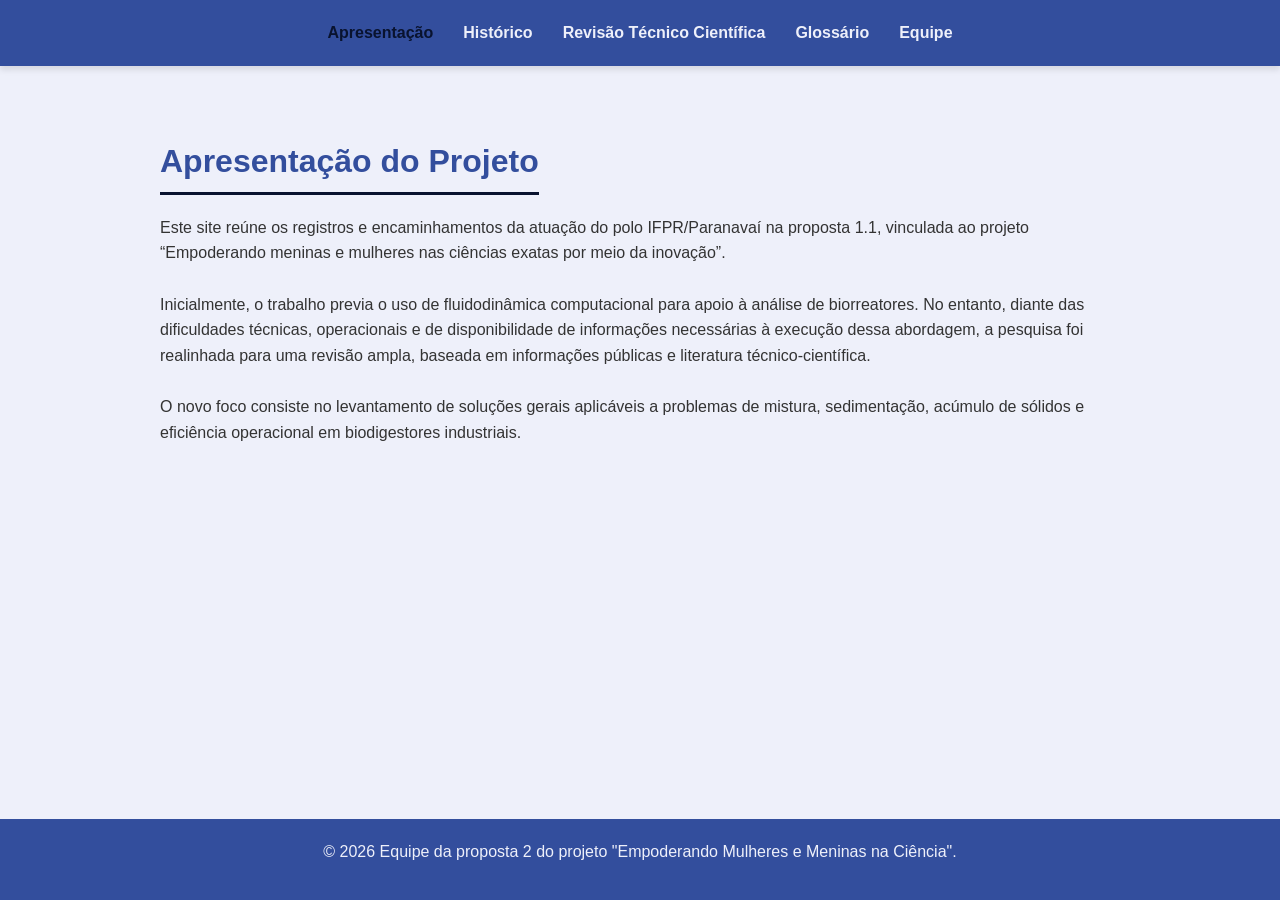
<file: index.html>
<!DOCTYPE html>
<html lang="pt-BR">
<head>
    <meta charset="UTF-8">
    <meta name="viewport" content="width=device-width, initial-scale=1.0">
    <title>Apresentação</title>
    <link rel="stylesheet" href="style.css">
</head>
<body>

    <header>
        <nav>
            <a href="index.html" class="ativo">Apresentação</a>
            <a href="diario.html">Histórico</a>
            <a href="revisao.html">Revisão Técnico Científica</a>
            <a href="glossario.html">Glossário</a>
            <a href="equipe.html">Equipe</a>
        </nav>
    </header>

    <main>
        <h1>Apresentação do Projeto</h1>
        <p>Este site reúne os registros e encaminhamentos da atuação do polo IFPR/Paranavaí na proposta 1.1, vinculada ao projeto “Empoderando meninas e mulheres nas ciências exatas por meio da inovação”.
            <br><br>
            Inicialmente, o trabalho previa o uso de fluidodinâmica computacional para apoio à análise de biorreatores. No entanto, diante das dificuldades técnicas, operacionais e de disponibilidade de informações necessárias à execução dessa abordagem, a pesquisa foi realinhada para uma revisão ampla, baseada em informações públicas e literatura técnico-científica.
            <br><br>
            O novo foco consiste no levantamento de soluções gerais aplicáveis a problemas de mistura, sedimentação, acúmulo de sólidos e eficiência operacional em biodigestores industriais.
        </p>
    </main>

    <footer>
        <p>&copy; 2026 Equipe da proposta 2 do projeto "Empoderando Mulheres e Meninas na Ciência".</p>
    </footer>

</body>
</html>
</file>
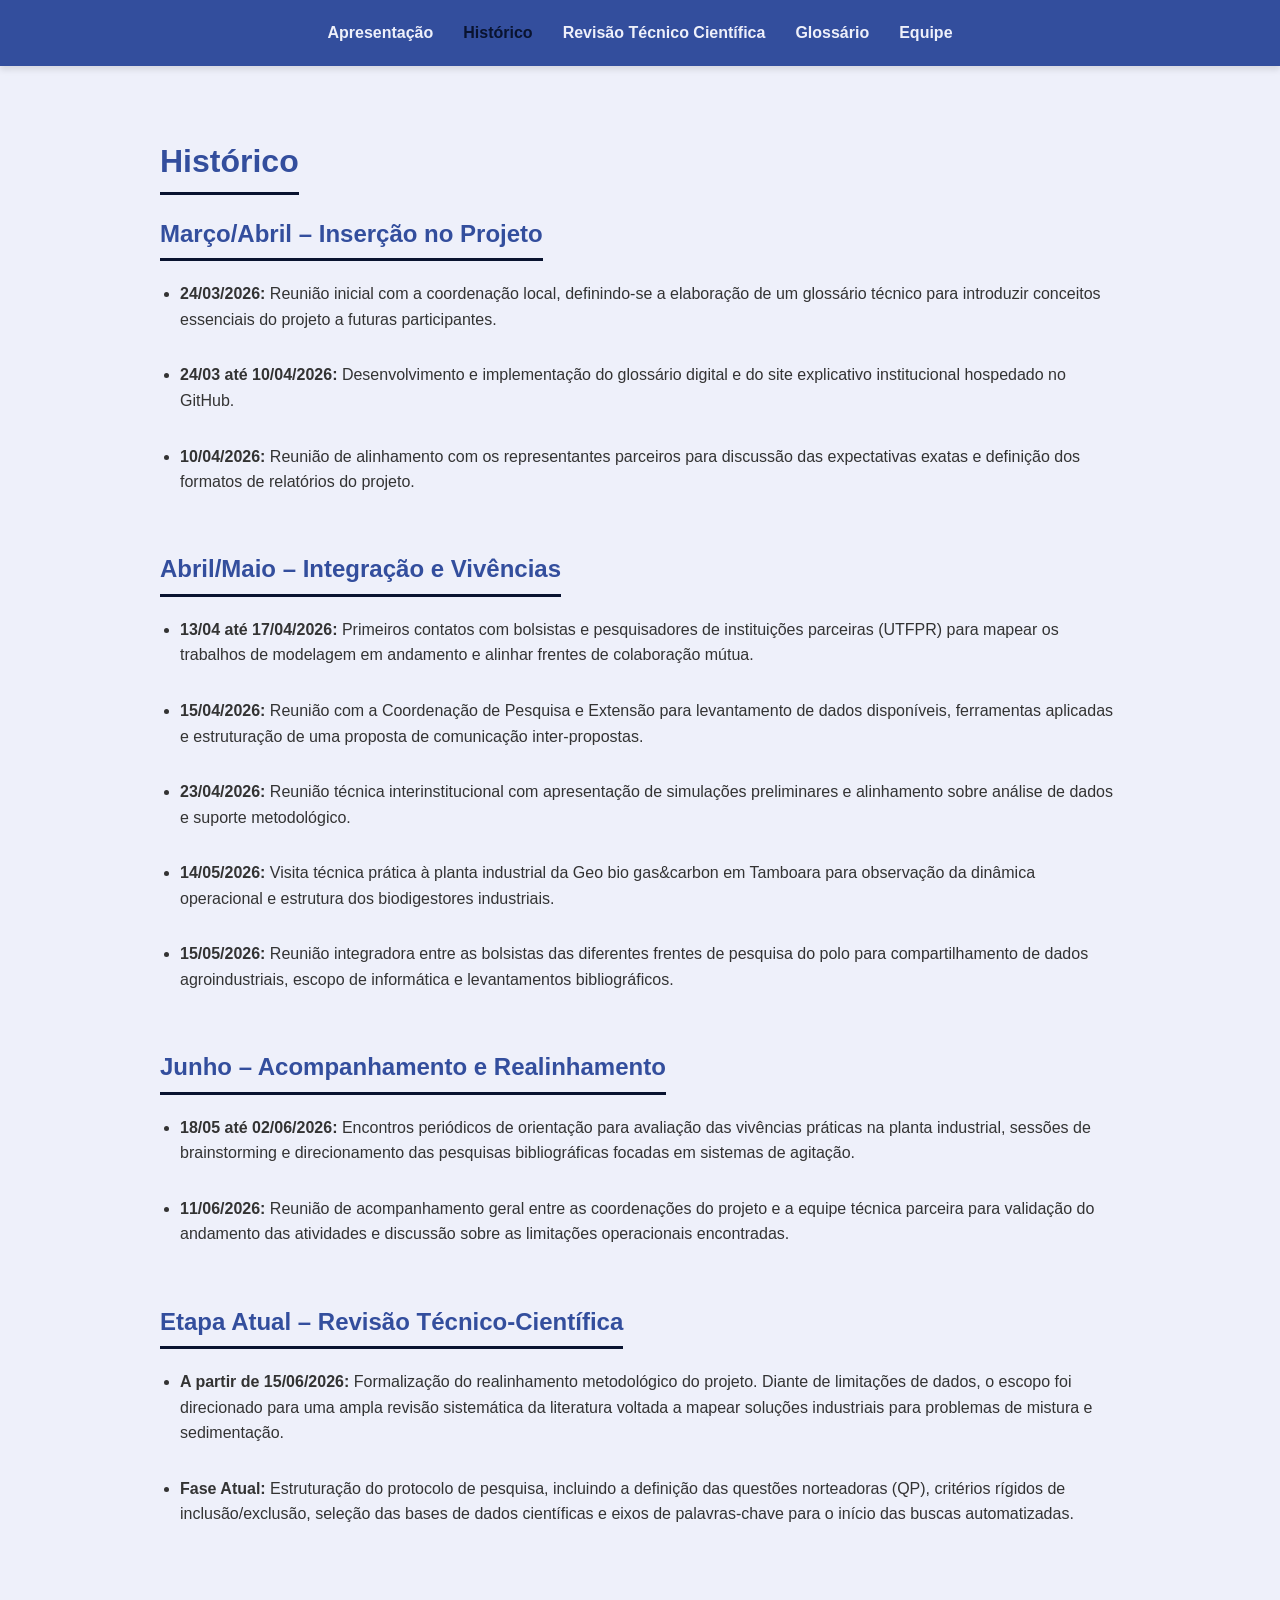
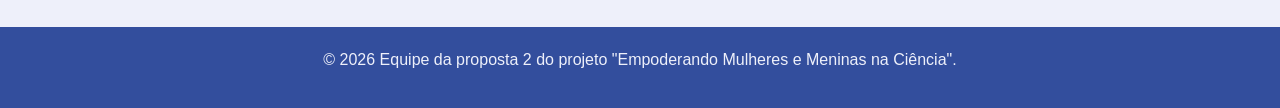
<file: diario.html>
<!DOCTYPE html>
<html>
<head>
    <meta charset="UTF-8">
    <meta name="viewport" content="width=device-width, initial-scale=1.0">
    <title>Histórico</title>
    <link rel="stylesheet" href="style.css">
</head>
<body>
    <header>
        <nav>
            <a href="index.html">Apresentação</a>
            <a href="diario.html" class="ativo">Histórico</a>
            <a href="revisao.html">Revisão Técnico Científica</a>
            <a href="glossario.html">Glossário</a>
            <a href="equipe.html">Equipe</a>
        </nav>
    </header>

    <main>
        <h1>Histórico</h1>
    
        <br>
        <h2>Março/Abril – Inserção no Projeto</h2>
        <ul>
            <li><strong>24/03/2026:</strong> Reunião inicial com a coordenação local, definindo-se a elaboração de um glossário técnico para introduzir conceitos essenciais do projeto a futuras participantes.</li>
            <li><strong>24/03 até 10/04/2026:</strong> Desenvolvimento e implementação do glossário digital e do site explicativo institucional hospedado no GitHub.</li>
            <li><strong>10/04/2026:</strong> Reunião de alinhamento com os representantes parceiros para discussão das expectativas exatas e definição dos formatos de relatórios do projeto.</li>
        </ul>
    
        <br>
        <h2>Abril/Maio – Integração e Vivências</h2>
        <ul>
            <li><strong>13/04 até 17/04/2026:</strong> Primeiros contatos com bolsistas e pesquisadores de instituições parceiras (UTFPR) para mapear os trabalhos de modelagem em andamento e alinhar frentes de colaboração mútua.</li>
            <li><strong>15/04/2026:</strong> Reunião com a Coordenação de Pesquisa e Extensão para levantamento de dados disponíveis, ferramentas aplicadas e estruturação de uma proposta de comunicação inter-propostas.</li>
            <li><strong>23/04/2026:</strong> Reunião técnica interinstitucional com apresentação de simulações preliminares e alinhamento sobre análise de dados e suporte metodológico.</li>
            <li><strong>14/05/2026:</strong> Visita técnica prática à planta industrial da Geo bio gas&carbon em Tamboara para observação da dinâmica operacional e estrutura dos biodigestores industriais.</li>
            <li><strong>15/05/2026:</strong> Reunião integradora entre as bolsistas das diferentes frentes de pesquisa do polo para compartilhamento de dados agroindustriais, escopo de informática e levantamentos bibliográficos.</li>
        </ul>
    
        <br>
        <h2>Junho – Acompanhamento e Realinhamento</h2>
        <ul>
            <li><strong>18/05 até 02/06/2026:</strong> Encontros periódicos de orientação para avaliação das vivências práticas na planta industrial, sessões de brainstorming e direcionamento das pesquisas bibliográficas focadas em sistemas de agitação.</li>
            <li><strong>11/06/2026:</strong> Reunião de acompanhamento geral entre as coordenações do projeto e a equipe técnica parceira para validação do andamento das atividades e discussão sobre as limitações operacionais encontradas.</li>
        </ul>
    
        <br>
        <h2>Etapa Atual – Revisão Técnico-Científica</h2>
        <ul>
            <li><strong>A partir de 15/06/2026:</strong> Formalização do realinhamento metodológico do projeto. Diante de limitações de dados, o escopo foi direcionado para uma ampla revisão sistemática da literatura voltada a mapear soluções industriais para problemas de mistura e sedimentação.</li>
            <li><strong>Fase Atual:</strong> Estruturação do protocolo de pesquisa, incluindo a definição das questões norteadoras (QP), critérios rígidos de inclusão/exclusão, seleção das bases de dados científicas e eixos de palavras-chave para o início das buscas automatizadas.</li>
        </ul>
    </main>
    
    <footer>
        <p>&copy; 2026 Equipe da proposta 2 do projeto "Empoderando Mulheres e Meninas na Ciência".</p>
    </footer>
</body>
</html>
</file>
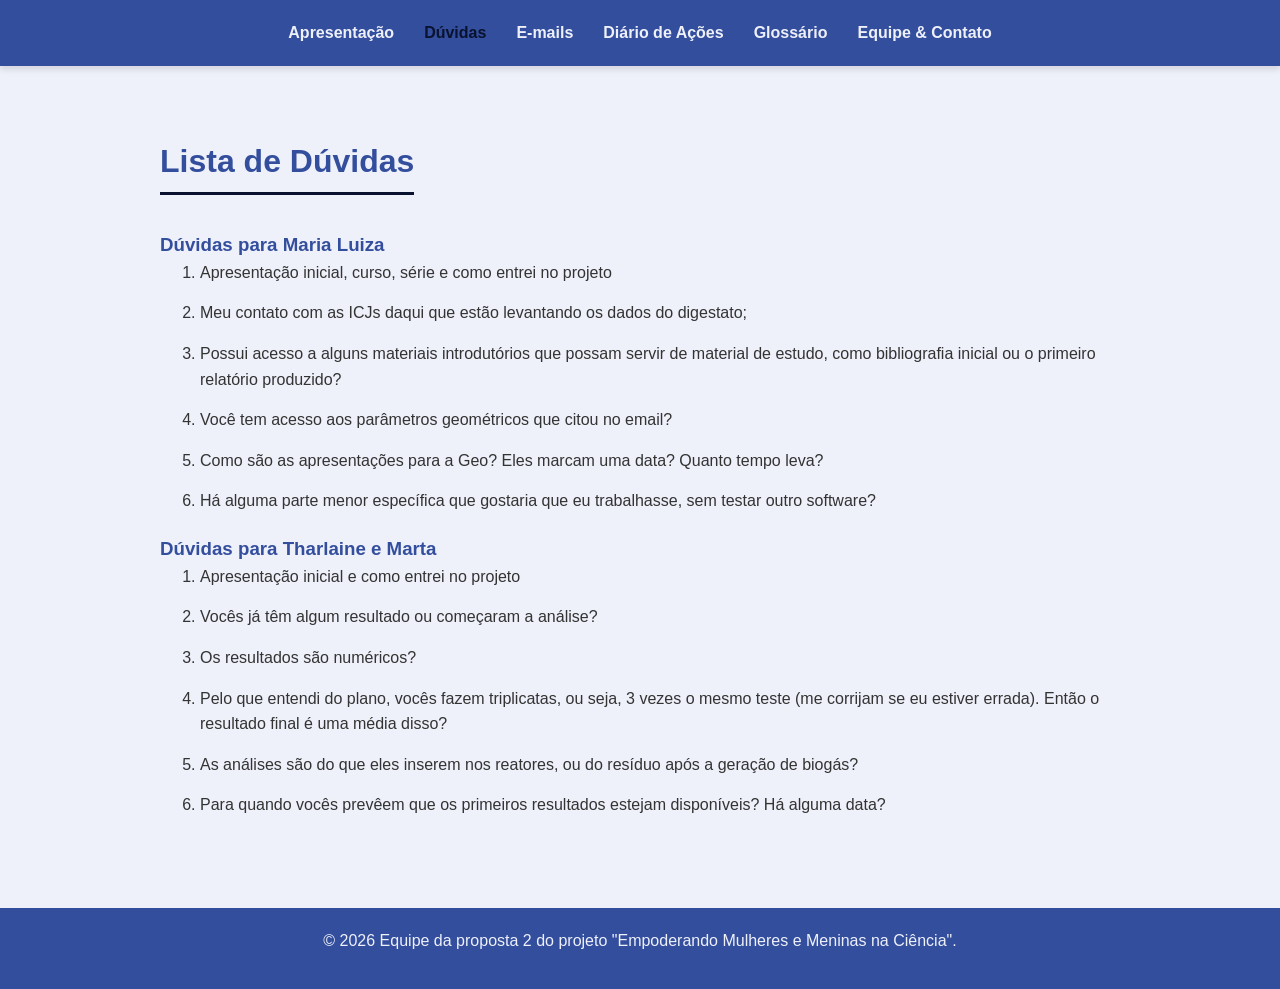
<file: duvidas.html>
<!DOCTYPE html>
<html>

<head>
    <meta charset="UTF-8">
    <meta name="viewport" content="width=device-width, initial-scale=1.0">
    <title>Dúvidas</title>
    <link rel="stylesheet" href="style.css">
</head>

<body>
    <header>
        <nav>
            <a href="index.html">Apresentação</a>
            <a href="duvidas.html" class="ativo">Dúvidas</a>
            <a href="emails.html">E-mails</a>
            <a href="diario.html">Diário de Ações</a>
            <a href="glossario.html">Glossário</a>
            <a href="equipe.html">Equipe & Contato</a>
        </nav>
    </header>

    <main>
        <h1>Lista de Dúvidas</h1>
        
        <div class="card">
            <h3>Dúvidas para Maria Luiza</h3>
            <ol>
                <li>Apresentação inicial, curso, série e como entrei no projeto</li>
                <li>Meu contato com as ICJs daqui que estão levantando os dados do digestato;</li>
                <li>Possui acesso a alguns materiais introdutórios que possam servir de material de estudo, como bibliografia inicial ou o primeiro relatório produzido?</li>
                <li>Você tem acesso aos parâmetros geométricos que citou no email?</li>
                <li>Como são as apresentações para a Geo? Eles marcam uma data? Quanto tempo leva?</li>
                <li>Há alguma parte menor específica que gostaria que eu trabalhasse, sem testar outro software?</li>
            </ol>
        </div>

        <div class="card">
            <h3>Dúvidas para Tharlaine e Marta</h3>
            <ol>
                <li>Apresentação inicial e como entrei no projeto</li>
                <li>Vocês já têm algum resultado ou começaram a análise?</li>
                <li>Os resultados são numéricos?</li>
                <li>Pelo que entendi do plano, vocês fazem triplicatas, ou seja, 3 vezes o mesmo teste (me corrijam se eu estiver errada). Então o resultado final é uma média disso?</li>
                <li>As análises são do que eles inserem nos reatores, ou do resíduo após a geração de biogás?</li>
                <li>Para quando vocês prevêem que os primeiros resultados estejam disponíveis? Há alguma data?</li>

            </ol>
        </div>
    </main>
    
    <footer>
        <p>&copy; 2026 Equipe da proposta 2 do projeto "Empoderando Mulheres e Meninas na Ciência".</p>
    </footer>
</body>
</html>
</file>
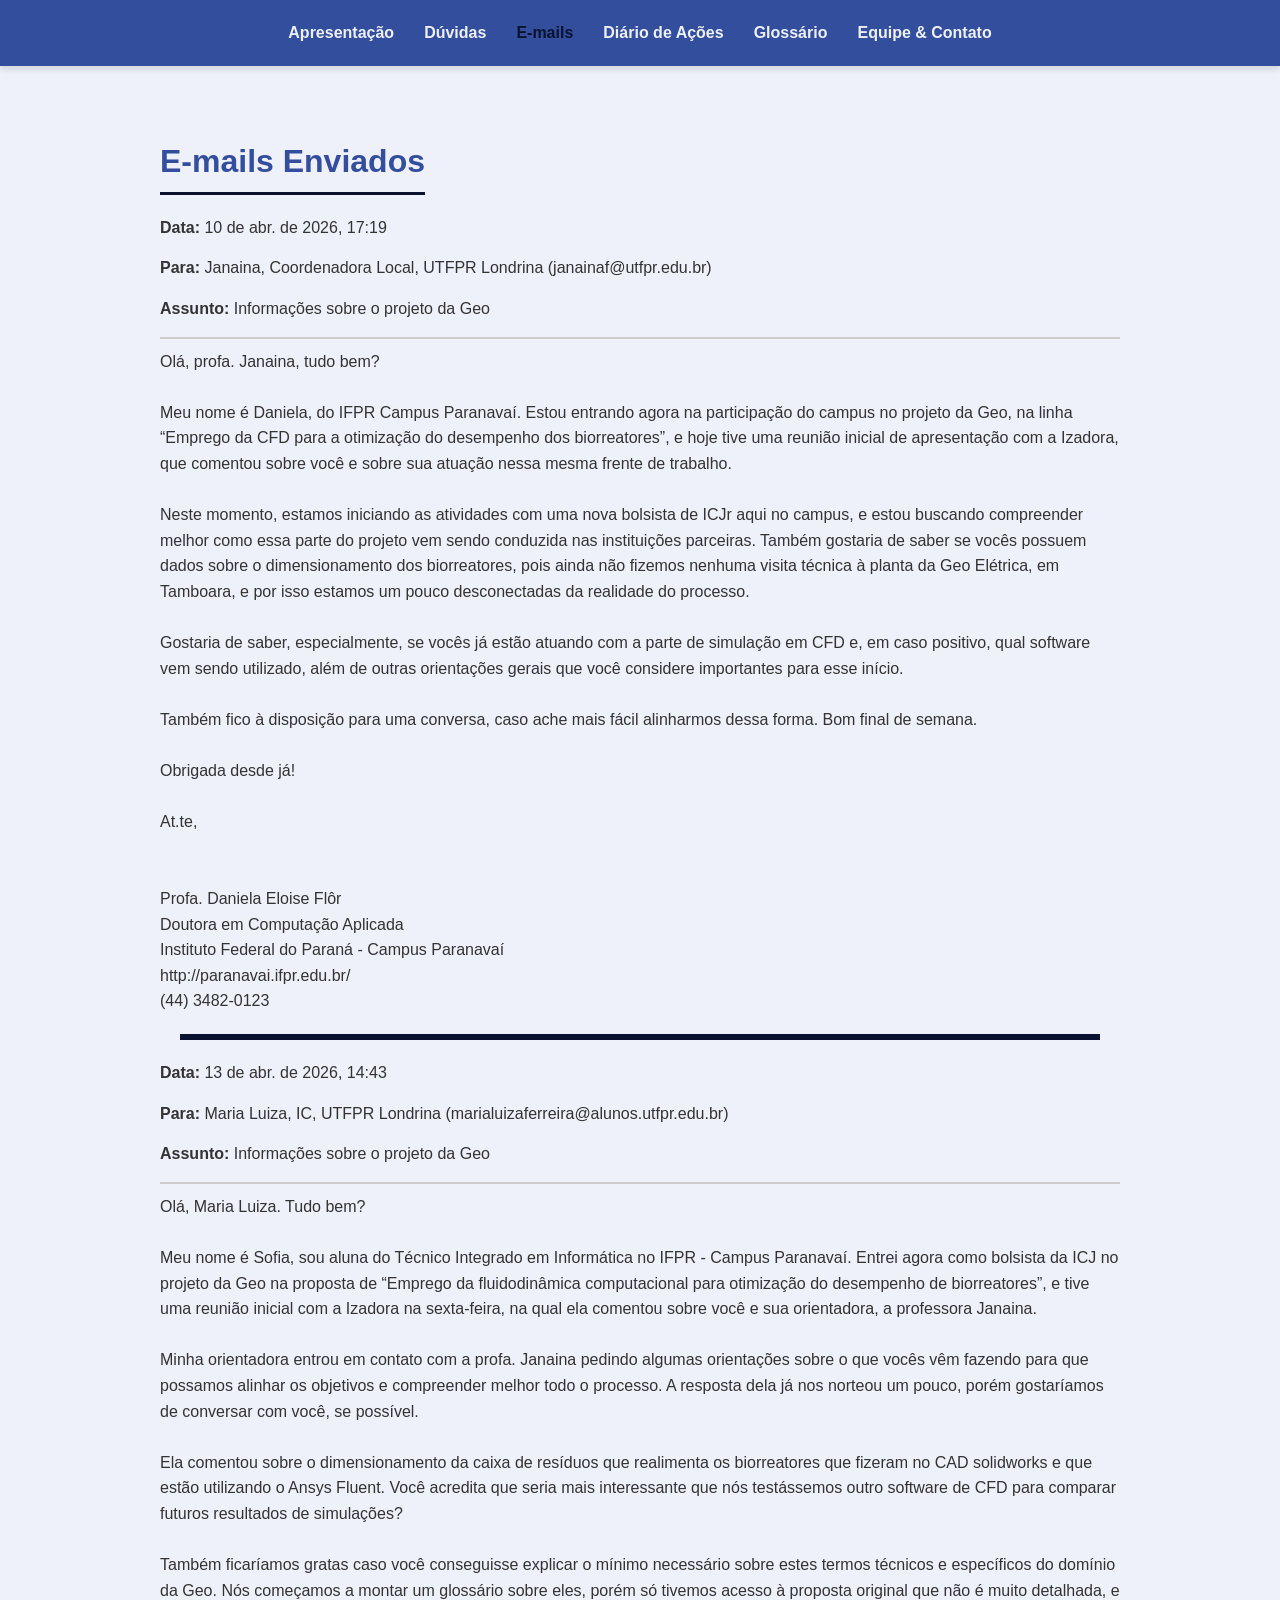
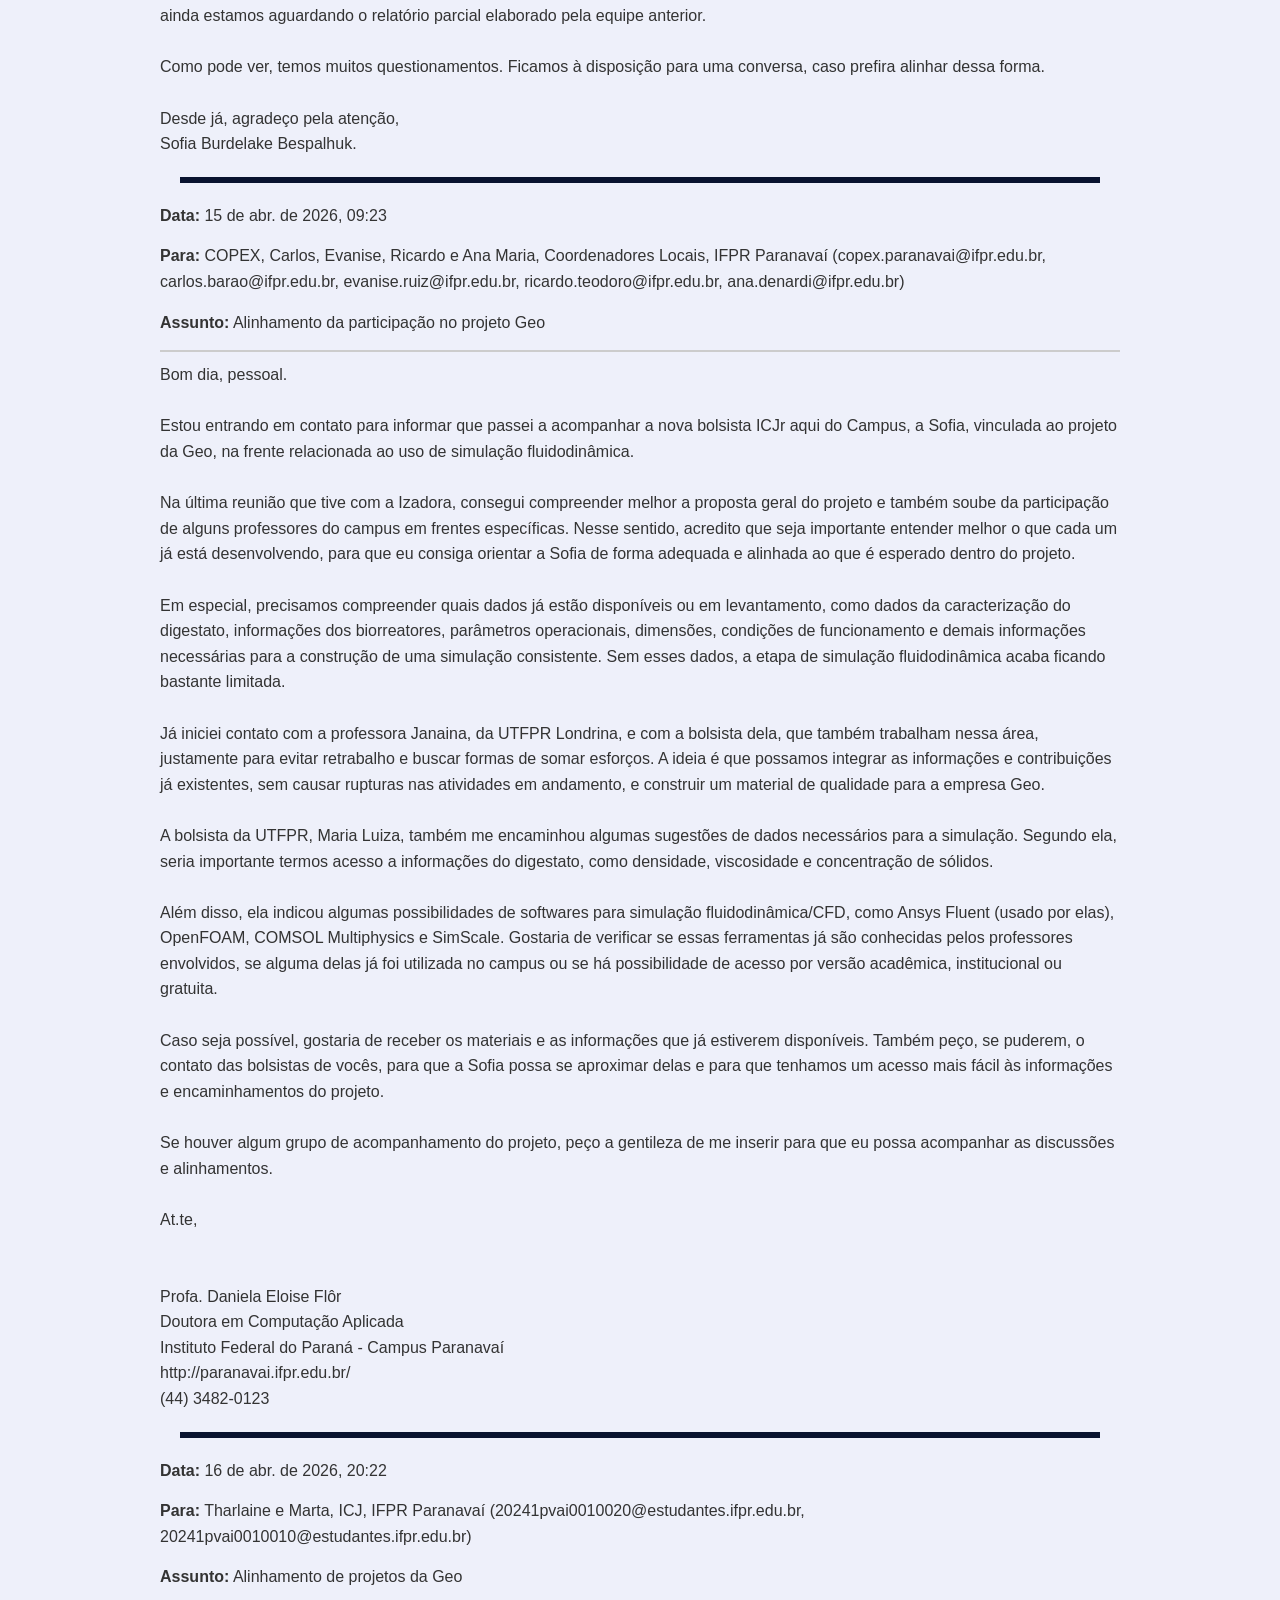
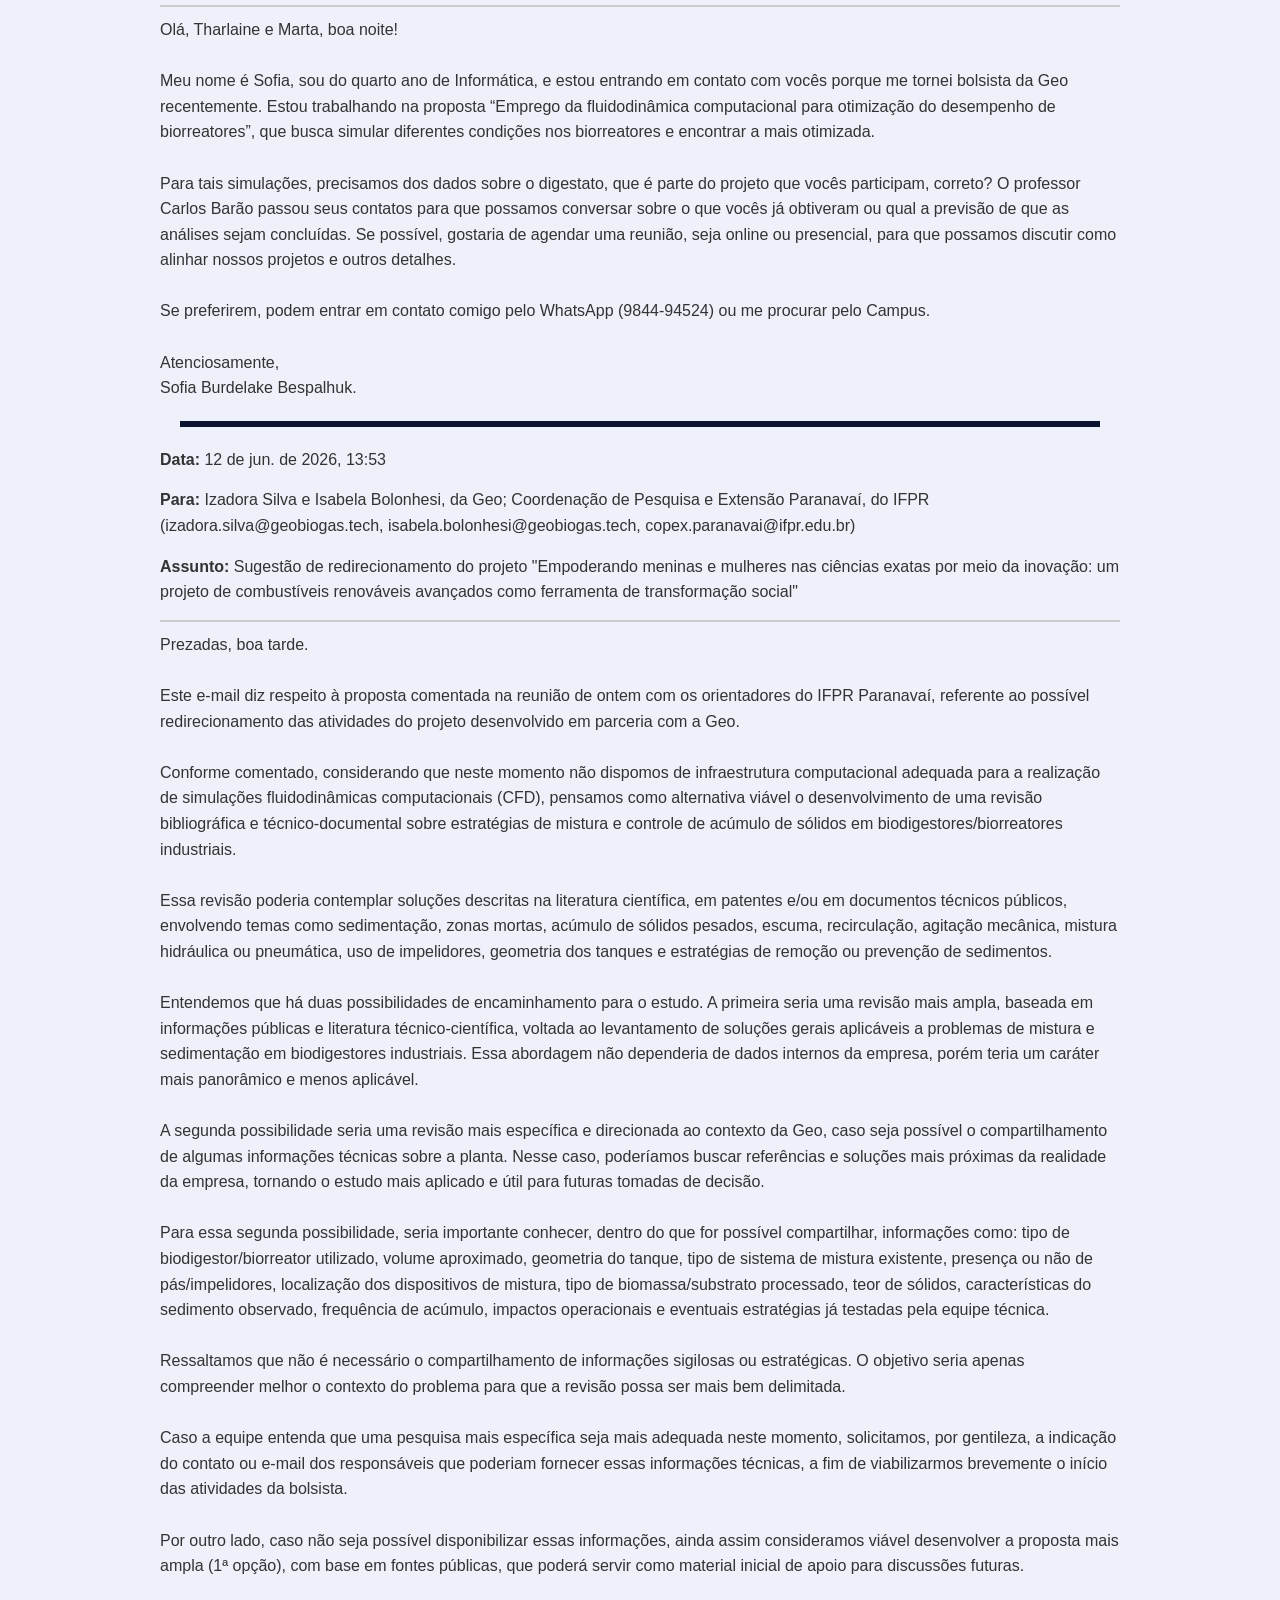
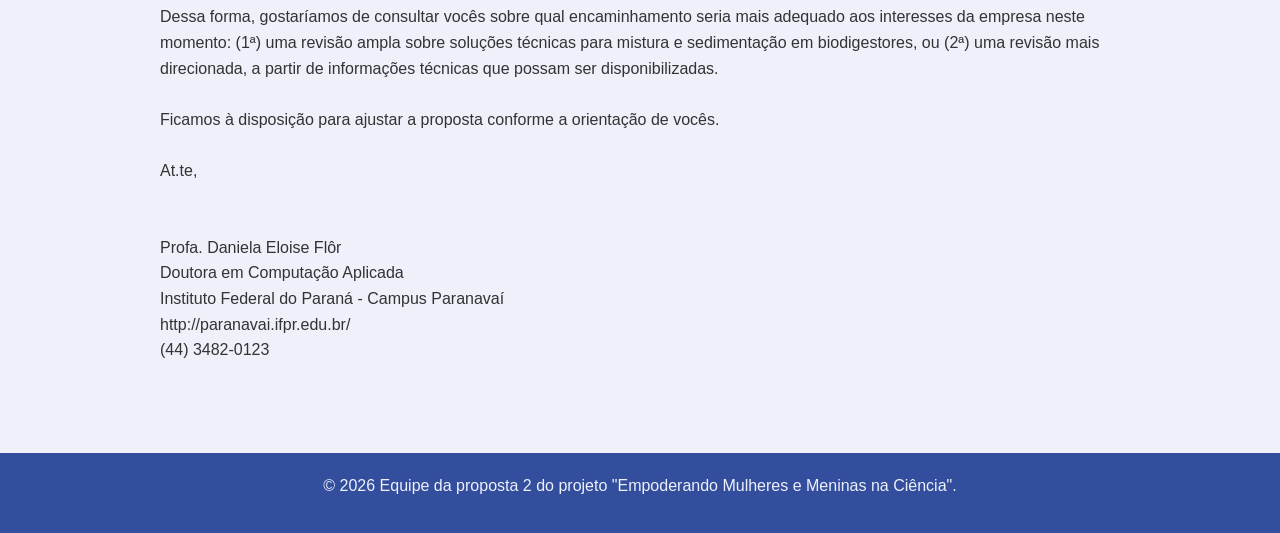
<file: emails.html>
<!DOCTYPE html>
<html>
<head>
    <meta charset="UTF-8">
    <meta name="viewport" content="width=device-width, initial-scale=1.0">
    <title>Emails enviados</title>
    <link rel="stylesheet" href="style.css">
</head>
<body>
    <header>
        <nav>
            <a href="index.html">Apresentação</a>
            <a href="duvidas.html">Dúvidas</a>
            <a href="emails.html" class="ativo">E-mails</a>
            <a href="diario.html">Diário de Ações</a>
            <a href="glossario.html">Glossário</a>
            <a href="equipe.html">Equipe & Contato</a>
        </nav>
    </header>

    <main>
        <h1>E-mails Enviados</h1>
        
        <div class="card">
            <p><strong>Data:</strong> 10 de abr. de 2026, 17:19 </p>
            <p><strong>Para:</strong> Janaina, Coordenadora Local, UTFPR Londrina (janainaf@utfpr.edu.br)</p>
            <p><strong>Assunto:</strong> Informações sobre o projeto da Geo</p>
            <hr style="margin: 10px 0; border: 1px solid #ccc;">
            <p>Olá, profa. Janaina, tudo bem? <br>
                <br>
                Meu nome é Daniela, do IFPR Campus Paranavaí. Estou entrando agora na participação do campus no projeto da Geo, na linha “Emprego da CFD para a otimização do desempenho dos biorreatores”, e hoje tive uma reunião inicial de apresentação com a Izadora, que comentou sobre você e sobre sua atuação nessa mesma frente de trabalho. <br>
                <br>
                Neste momento, estamos iniciando as atividades com uma nova bolsista de ICJr aqui no campus, e estou buscando compreender melhor como essa parte do projeto vem sendo conduzida nas instituições parceiras. Também gostaria de saber se vocês possuem dados sobre o dimensionamento dos biorreatores, pois ainda não fizemos nenhuma visita técnica à planta da Geo Elétrica, em Tamboara, e por isso estamos um pouco desconectadas da realidade do processo. <br>
                <br>
                Gostaria de saber, especialmente, se vocês já estão atuando com a parte de simulação em CFD e, em caso positivo, qual software vem sendo utilizado, além de outras orientações gerais que você considere importantes para esse início. <br>
                <br>
                Também fico à disposição para uma conversa, caso ache mais fácil alinharmos dessa forma. Bom final de semana. <br>
                <br>
                Obrigada desde já! <br>
                <br>
                At.te, <br>
                <br> 
                <br>
                Profa. Daniela Eloise Flôr <br>
                Doutora em Computação Aplicada <br>
                Instituto Federal do Paraná - Campus Paranavaí <br>
                http://paranavai.ifpr.edu.br/ <br>
                (44) 3482-0123 <br>
            </p>
        </div>

        <hr style="margin: 20px; border: 3px solid  var(--bio-green)">

        <div class="card">
            <p><strong>Data:</strong> 13 de abr. de 2026, 14:43</p>
            <p><strong>Para:</strong> Maria Luiza, IC, UTFPR Londrina (marialuizaferreira@alunos.utfpr.edu.br)</p>
            <p><strong>Assunto:</strong> Informações sobre o projeto da Geo</p>
            <hr style="margin: 10px 0; border: 1px solid #ccc;">
            <p>Olá, Maria Luiza. Tudo bem? <br>
                <br>
                Meu nome é Sofia, sou aluna do Técnico Integrado em Informática no IFPR - Campus Paranavaí. Entrei agora como bolsista da ICJ no projeto da Geo na proposta de “Emprego da fluidodinâmica computacional para otimização do desempenho de biorreatores”, e tive uma reunião inicial com a Izadora na sexta-feira, na qual ela comentou sobre você e sua orientadora, a professora Janaina. <br>
                <br>
                Minha orientadora entrou em contato com a profa. Janaina pedindo algumas orientações sobre o que vocês vêm fazendo para que possamos alinhar os objetivos e compreender melhor todo o processo. A resposta dela já nos norteou um pouco, porém gostaríamos de conversar com você, se possível. <br>
                <br>
                Ela comentou sobre o dimensionamento da caixa de resíduos que realimenta os biorreatores que fizeram no CAD solidworks e que estão utilizando o Ansys Fluent. Você acredita que seria mais interessante que nós testássemos outro software de CFD para comparar futuros resultados de simulações? <br>
                <br>
                Também ficaríamos gratas caso você conseguisse explicar o mínimo necessário sobre estes termos técnicos e específicos do domínio da Geo. Nós começamos a montar um glossário sobre eles, porém só tivemos acesso à proposta original que não é muito detalhada, e ainda estamos aguardando o relatório parcial elaborado pela equipe anterior. <br>
                <br>
                Como pode ver, temos muitos questionamentos. Ficamos à disposição para uma conversa, caso prefira alinhar dessa forma. <br>
                <br>
                Desde já, agradeço pela atenção, <br>
                Sofia Burdelake Bespalhuk. <br>
        </p>
        </div>

        <hr style="margin: 20px; border: 3px solid  var(--bio-green)">

        <div class="card">
            <p><strong>Data:</strong> 15 de abr. de 2026, 09:23 </p>
            <p><strong>Para:</strong> COPEX, Carlos, Evanise, Ricardo e Ana Maria, Coordenadores Locais, IFPR Paranavaí (copex.paranavai@ifpr.edu.br, carlos.barao@ifpr.edu.br, evanise.ruiz@ifpr.edu.br, ricardo.teodoro@ifpr.edu.br, ana.denardi@ifpr.edu.br)</p>
            <p><strong>Assunto:</strong> Alinhamento da participação no projeto Geo</p>
            <hr style="margin: 10px 0; border: 1px solid #ccc;">
            <p>Bom dia, pessoal.<br>
                <br>Estou entrando em contato para informar que passei a acompanhar a nova bolsista ICJr aqui do Campus, a Sofia, vinculada ao projeto da Geo, na frente relacionada ao uso de simulação fluidodinâmica.<br>
                <br>Na última reunião que tive com a Izadora, consegui compreender melhor a proposta geral do projeto e também soube da participação de alguns professores do campus em frentes específicas. Nesse sentido, acredito que seja importante entender melhor o que cada um já está desenvolvendo, para que eu consiga orientar a Sofia de forma adequada e alinhada ao que é esperado dentro do projeto.<br>
                <br>Em especial, precisamos compreender quais dados já estão disponíveis ou em levantamento, como dados da caracterização do digestato, informações dos biorreatores, parâmetros operacionais, dimensões, condições de funcionamento e demais informações necessárias para a construção de uma simulação consistente. Sem esses dados, a etapa de simulação fluidodinâmica acaba ficando bastante limitada.<br>
                <br>Já iniciei contato com a professora Janaina, da UTFPR Londrina, e com a bolsista dela, que também trabalham nessa área, justamente para evitar retrabalho e buscar formas de somar esforços. A ideia é que possamos integrar as informações e contribuições já existentes, sem causar rupturas nas atividades em andamento, e construir um material de qualidade para a empresa Geo.<br>
                <br>A bolsista da UTFPR, Maria Luiza, também me encaminhou algumas sugestões de dados necessários para a simulação. Segundo ela, seria importante termos acesso a informações do digestato, como densidade, viscosidade e concentração de sólidos.<br>
                <br>Além disso, ela indicou algumas possibilidades de softwares para simulação fluidodinâmica/CFD, como Ansys Fluent (usado por elas), OpenFOAM, COMSOL Multiphysics e SimScale. Gostaria de verificar se essas ferramentas já são conhecidas pelos professores envolvidos, se alguma delas já foi utilizada no campus ou se há possibilidade de acesso por versão acadêmica, institucional ou gratuita.<br>
                <br>Caso seja possível, gostaria de receber os materiais e as informações que já estiverem disponíveis. Também peço, se puderem, o contato das bolsistas de vocês, para que a Sofia possa se aproximar delas e para que tenhamos um acesso mais fácil às informações e encaminhamentos do projeto.<br>
                <br>Se houver algum grupo de acompanhamento do projeto, peço a gentileza de me inserir para que eu possa acompanhar as discussões e alinhamentos. <br>
                <br>
                At.te, <br>
                <br> 
                <br>
                Profa. Daniela Eloise Flôr <br>
                Doutora em Computação Aplicada <br>
                Instituto Federal do Paraná - Campus Paranavaí <br>
                http://paranavai.ifpr.edu.br/ <br>
                (44) 3482-0123 <br>
            </p>
        </div>

        <hr style="margin: 20px; border: 3px solid  var(--bio-green)">

        <div class="card">
            <p><strong>Data:</strong> 16 de abr. de 2026, 20:22</p>
            <p><strong>Para:</strong> Tharlaine e Marta, ICJ, IFPR Paranavaí (20241pvai0010020@estudantes.ifpr.edu.br, 20241pvai0010010@estudantes.ifpr.edu.br)</p>
            <p><strong>Assunto:</strong> Alinhamento de projetos da Geo</p>
            <hr style="margin: 10px 0; border: 1px solid #ccc;">
            <p>Olá, Tharlaine e Marta, boa noite! <br>
                <br>
                Meu nome é Sofia, sou do quarto ano de Informática, e estou entrando em contato com vocês porque me tornei bolsista da Geo recentemente. Estou trabalhando na proposta “Emprego da fluidodinâmica computacional para otimização do desempenho de biorreatores”, que busca simular diferentes condições nos biorreatores e encontrar a mais otimizada. <br>
                <br>
                Para tais simulações, precisamos dos dados sobre o digestato, que é parte do projeto que vocês participam, correto? O professor Carlos Barão passou seus contatos para que possamos conversar sobre o que vocês já obtiveram ou qual a previsão de que as análises sejam concluídas. Se possível, gostaria de agendar uma reunião, seja online ou presencial, para que possamos discutir como alinhar nossos projetos e outros detalhes. <br>
                <br>
                Se preferirem, podem entrar em contato comigo pelo WhatsApp (9844-94524) ou me procurar pelo Campus. <br>
                <br>
                Atenciosamente, <br>
                Sofia Burdelake Bespalhuk.                
            </p>
        </div>

        <hr style="margin: 20px; border: 3px solid  var(--bio-green)">

        <div class="card">
            <p><strong>Data:</strong> 12 de jun. de 2026, 13:53</p>
            <p><strong>Para:</strong> Izadora Silva e Isabela Bolonhesi, da Geo; Coordenação de Pesquisa e Extensão Paranavaí, do IFPR (izadora.silva@geobiogas.tech, isabela.bolonhesi@geobiogas.tech, copex.paranavai@ifpr.edu.br)</p>
            <p><strong>Assunto:</strong> Sugestão de redirecionamento do projeto "Empoderando meninas e mulheres nas ciências exatas por meio da inovação: um projeto de combustíveis renováveis avançados como ferramenta de transformação social"</p>
            <hr style="margin: 10px 0; border: 1px solid #ccc;">
            <p>Prezadas, boa tarde. 
                <br> <br>
                Este e-mail diz respeito à proposta comentada na reunião de ontem com os orientadores do IFPR Paranavaí, referente ao possível redirecionamento das atividades do projeto desenvolvido em parceria com a Geo.
                <br> <br>
                Conforme comentado, considerando que neste momento não dispomos de infraestrutura computacional adequada para a realização de simulações fluidodinâmicas computacionais (CFD), pensamos como alternativa viável o desenvolvimento de uma revisão bibliográfica e técnico-documental sobre estratégias de mistura e controle de acúmulo de sólidos em biodigestores/biorreatores industriais.
                <br> <br>
                Essa revisão poderia contemplar soluções descritas na literatura científica, em patentes e/ou em documentos técnicos públicos, envolvendo temas como sedimentação, zonas mortas, acúmulo de sólidos pesados, escuma, recirculação, agitação mecânica, mistura hidráulica ou pneumática, uso de impelidores, geometria dos tanques e estratégias de remoção ou prevenção de sedimentos.
                <br> <br>
                Entendemos que há duas possibilidades de encaminhamento para o estudo. A primeira seria uma revisão mais ampla, baseada em informações públicas e literatura técnico-científica, voltada ao levantamento de soluções gerais aplicáveis a problemas de mistura e sedimentação em biodigestores industriais. Essa abordagem não dependeria de dados internos da empresa, porém teria um caráter mais panorâmico e menos aplicável.
                <br> <br>
                A segunda possibilidade seria uma revisão mais específica e direcionada ao contexto da Geo, caso seja possível o compartilhamento de algumas informações técnicas sobre a planta. Nesse caso, poderíamos buscar referências e soluções mais próximas da realidade da empresa, tornando o estudo mais aplicado e útil para futuras tomadas de decisão.
                <br> <br>
                Para essa segunda possibilidade, seria importante conhecer, dentro do que for possível compartilhar, informações como: tipo de biodigestor/biorreator utilizado, volume aproximado, geometria do tanque, tipo de sistema de mistura existente, presença ou não de pás/impelidores, localização dos dispositivos de mistura, tipo de biomassa/substrato processado, teor de sólidos, características do sedimento observado, frequência de acúmulo, impactos operacionais e eventuais estratégias já testadas pela equipe técnica.
                <br> <br>
                Ressaltamos que não é necessário o compartilhamento de informações sigilosas ou estratégicas. O objetivo seria apenas compreender melhor o contexto do problema para que a revisão possa ser mais bem delimitada.
                <br> <br>
                Caso a equipe entenda que uma pesquisa mais específica seja mais adequada neste momento, solicitamos, por gentileza, a indicação do contato ou e-mail dos responsáveis que poderiam fornecer essas informações técnicas, a fim de viabilizarmos brevemente o início das atividades da bolsista.
                <br> <br>
                Por outro lado, caso não seja possível disponibilizar essas informações, ainda assim consideramos viável desenvolver a proposta mais ampla (1ª opção), com base em fontes públicas, que poderá servir como material inicial de apoio para discussões futuras.
                <br> <br>
                Dessa forma, gostaríamos de consultar vocês sobre qual encaminhamento seria mais adequado aos interesses da empresa neste momento: (1ª) uma revisão ampla sobre soluções técnicas para mistura e sedimentação em biodigestores, ou (2ª) uma revisão mais direcionada, a partir de informações técnicas que possam ser disponibilizadas.
                <br> <br>
                Ficamos à disposição para ajustar a proposta conforme a orientação de vocês.
                <br> <br>
                At.te,
                <br> <br>
                <br> 
                Profa. Daniela Eloise Flôr <br>
                Doutora em Computação Aplicada <br>
                Instituto Federal do Paraná - Campus Paranavaí <br>
                http://paranavai.ifpr.edu.br/ <br>
                (44) 3482-0123 <br>
            </p>
        </div>
    </main>
    
    <footer>
        <p>&copy; 2026 Equipe da proposta 2 do projeto "Empoderando Mulheres e Meninas na Ciência".</p>
    </footer>
</body>
</html>
</file>
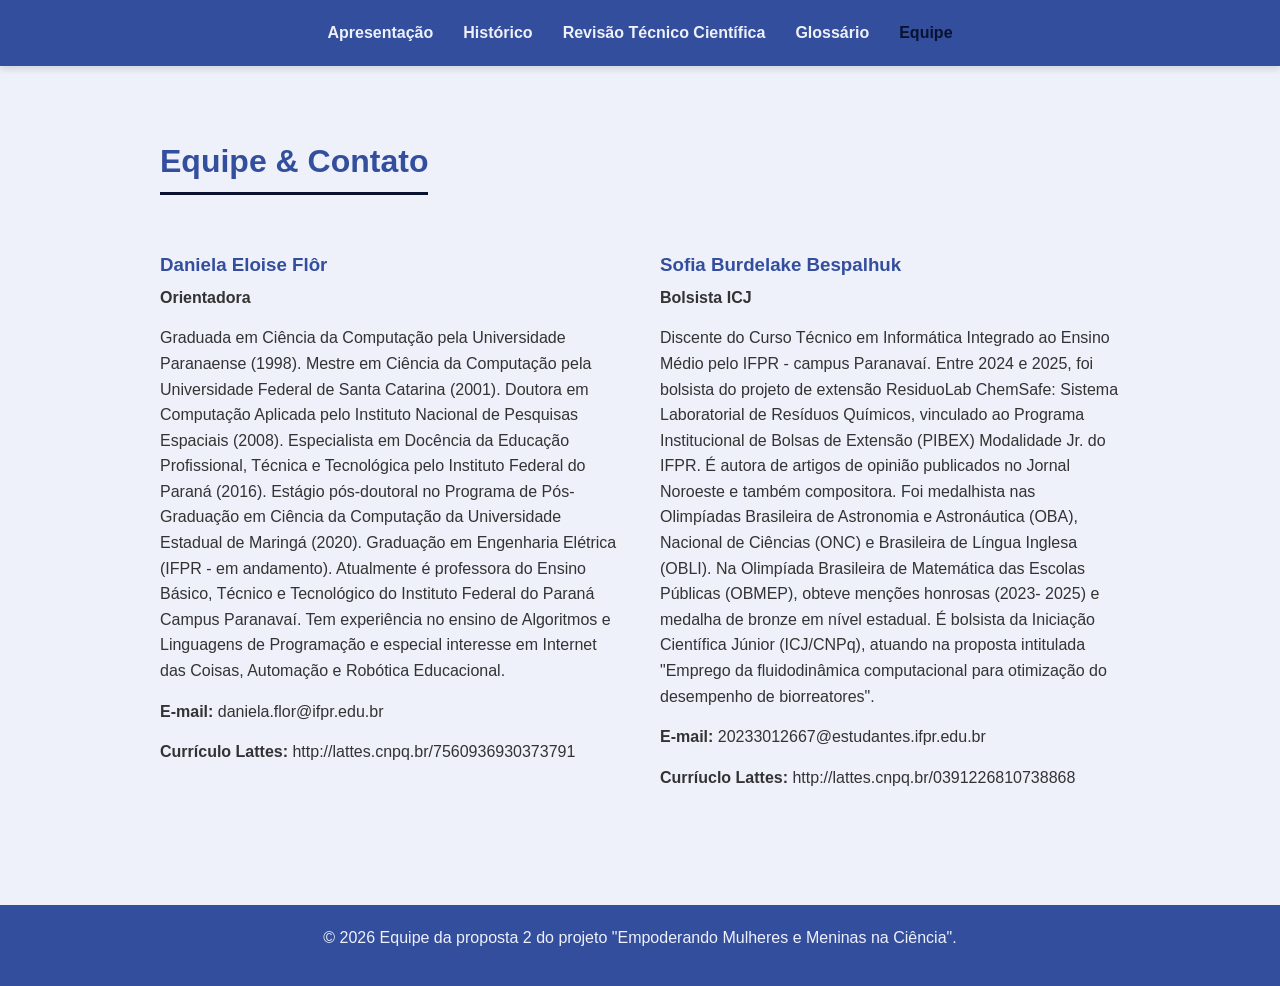
<file: equipe.html>
<!DOCTYPE html>
<html>
<head>
    <meta charset="UTF-8">
    <meta name="viewport" content="width=device-width, initial-scale=1.0">
    <title>Equipe</title>
    <link rel="stylesheet" href="style.css">
</head>
<body>
    <header>
        <nav>
            <a href="index.html">Apresentação</a>
            <a href="diario.html">Histórico</a>
            <a href="revisao.html">Revisão Técnico Científica</a>
            <a href="glossario.html">Glossário</a>
            <a href="equipe.html" class="ativo">Equipe</a>
        </nav>
    </header>

    <main>
        <h1>Equipe & Contato</h1>
        
        <div class="equipe-colunas">
            <div class="membro-equipe">
                <h3>Daniela Eloise Flôr</h3>
                <p><strong>Orientadora</strong></p>
                <p>Graduada em Ciência da Computação pela Universidade Paranaense (1998). Mestre em Ciência da Computação pela Universidade Federal de Santa Catarina (2001). Doutora em Computação Aplicada pelo Instituto Nacional de Pesquisas Espaciais (2008). Especialista em Docência da Educação Profissional, Técnica e Tecnológica pelo Instituto Federal do Paraná (2016). Estágio pós-doutoral no Programa de Pós-Graduação em Ciência da Computação da Universidade Estadual de Maringá (2020). Graduação em Engenharia Elétrica (IFPR - em andamento). Atualmente é professora do Ensino Básico, Técnico e Tecnológico do Instituto Federal do Paraná Campus Paranavaí. Tem experiência no ensino de Algoritmos e Linguagens de Programação e especial interesse em Internet das Coisas, Automação e Robótica Educacional.</p>
                <p><strong>E-mail:</strong> daniela.flor@ifpr.edu.br</p>
                <p><strong>Currículo Lattes:</strong> http://lattes.cnpq.br/7560936930373791</p>
            </div>

            <div class="membro-equipe">
                <h3>Sofia Burdelake Bespalhuk</h3>
                <p><strong>Bolsista ICJ</strong></p>
                <p>Discente do Curso Técnico em Informática Integrado ao Ensino Médio pelo IFPR - campus Paranavaí. Entre 2024 e 2025, foi bolsista do projeto de extensão ResiduoLab ChemSafe: Sistema Laboratorial de Resíduos Químicos, vinculado ao Programa Institucional de Bolsas de Extensão (PIBEX)  Modalidade Jr. do IFPR.  É autora de artigos de opinião publicados no Jornal Noroeste e também compositora. Foi medalhista nas Olimpíadas Brasileira de Astronomia e Astronáutica (OBA), Nacional de Ciências (ONC) e Brasileira de Língua Inglesa (OBLI). Na Olimpíada Brasileira de Matemática das Escolas Públicas (OBMEP), obteve menções honrosas (2023- 2025) e medalha de bronze em nível estadual. É bolsista da Iniciação Científica Júnior (ICJ/CNPq), atuando na proposta intitulada "Emprego da fluidodinâmica computacional para otimização do desempenho de biorreatores". </p>
                <p><strong>E-mail:</strong> 20233012667@estudantes.ifpr.edu.br</p>
                <p><strong>Curríuclo Lattes:</strong> http://lattes.cnpq.br/0391226810738868</p>
            </div>
        </div>
        
    </main>
    
    <footer>
        <p>&copy; 2026 Equipe da proposta 2 do projeto "Empoderando Mulheres e Meninas na Ciência".</p>
    </footer>
</body>
</html>
</file>
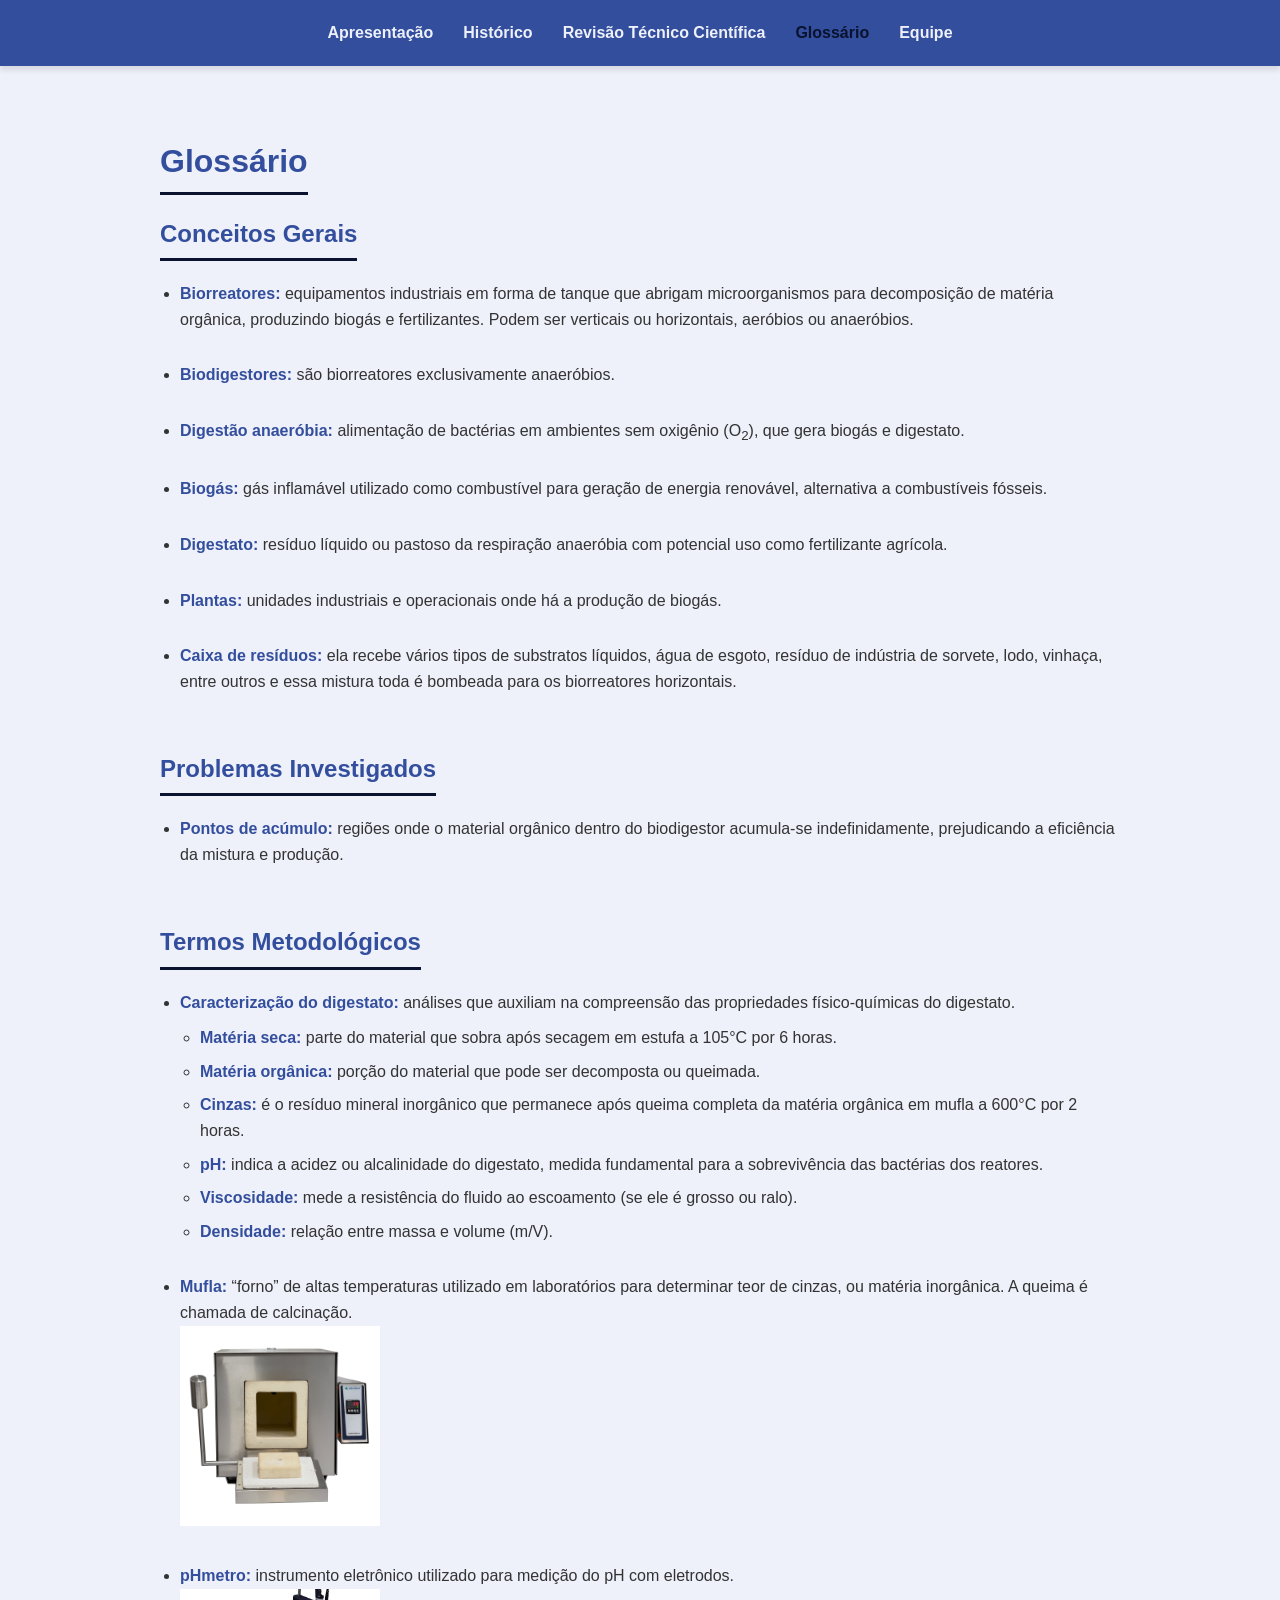
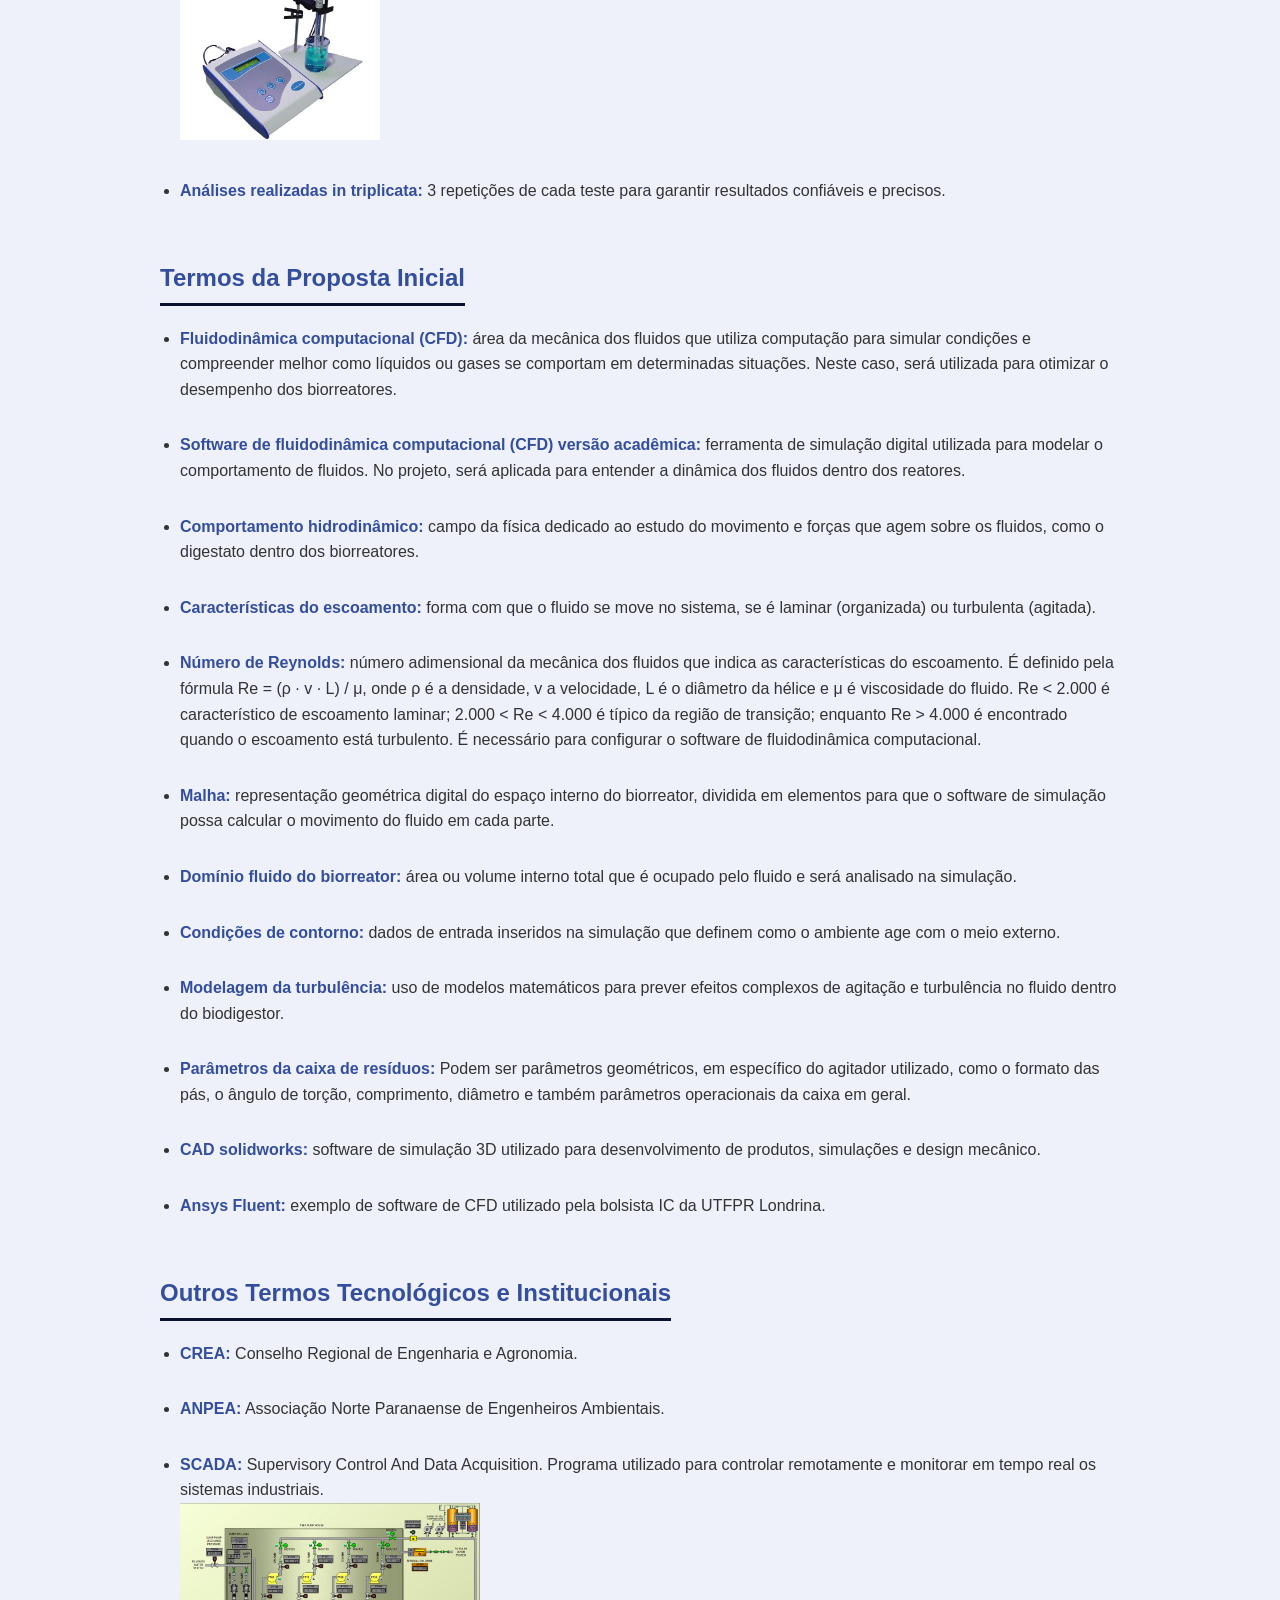
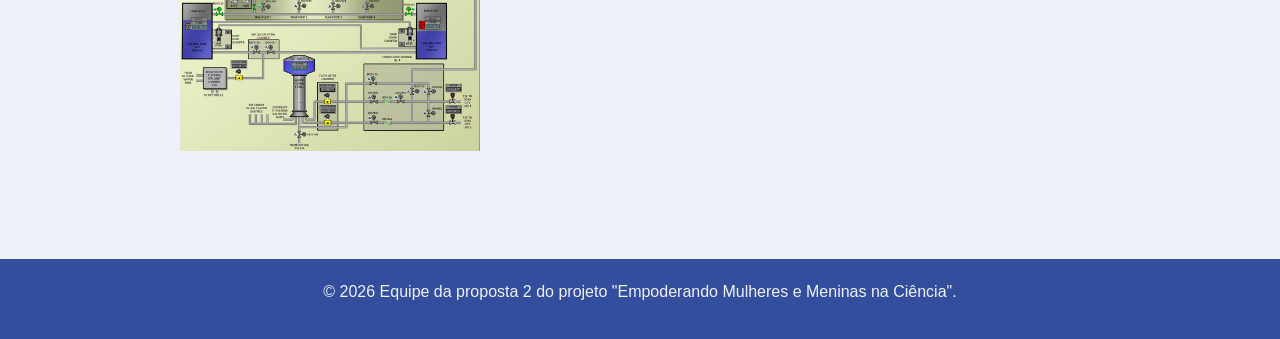
<file: glossario.html>
<!DOCTYPE html>
<html>
<head>
    <meta charset="UTF-8">
    <meta name="viewport" content="width=device-width, initial-scale=1.0">
    <title>Glossário</title>
    <link rel="stylesheet" href="style.css">
</head>
<body>
    <header>
        <nav>
            <a href="index.html">Apresentação</a>
            <a href="diario.html">Histórico</a>
            <a href="revisao.html">Revisão Técnico Científica</a>
            <a href="glossario.html" class="ativo">Glossário</a>
            <a href="equipe.html">Equipe</a>
        </nav>
    </header>

    <main>
        <h1>Glossário</h1>
    
        <br>
        <h2>Conceitos Gerais</h2>
        <ul>
            <li><span class="glossary-term">Biorreatores:</span> equipamentos industriais em forma de tanque que abrigam microorganismos para decomposição de matéria orgânica, produzindo biogás e fertilizantes. Podem ser verticais ou horizontais, aeróbios ou anaeróbios.</li>
            <li><span class="glossary-term">Biodigestores:</span> são biorreatores exclusivamente anaeróbios.</li>
            <li><span class="glossary-term">Digestão anaeróbia:</span> alimentação de bactérias em ambientes sem oxigênio (O<sub>2</sub>), que gera biogás e digestato.</li>
            <li><span class="glossary-term">Biogás:</span> gás inflamável utilizado como combustível para geração de energia renovável, alternativa a combustíveis fósseis.</li>
            <li><span class="glossary-term">Digestato:</span> resíduo líquido ou pastoso da respiração anaeróbia com potencial uso como fertilizante agrícola.</li>
            <li><span class="glossary-term">Plantas:</span> unidades industriais e operacionais onde há a produção de biogás.</li>
            <li><span class="glossary-term">Caixa de resíduos:</span> ela recebe vários tipos de substratos líquidos, água de esgoto, resíduo de indústria de sorvete, lodo, vinhaça, entre outros e essa mistura toda é bombeada para os biorreatores horizontais.</li>
        </ul>
    
        <br>
        <h2>Problemas Investigados</h2>
        <ul>
            <li><span class="glossary-term">Pontos de acúmulo:</span> regiões onde o material orgânico dentro do biodigestor acumula-se indefinidamente, prejudicando a eficiência da mistura e produção.</li>
        </ul>
    
        <br>
        <h2>Termos Metodológicos</h2>
        <ul>
            <li><span class="glossary-term">Caracterização do digestato:</span> análises que auxiliam na compreensão das propriedades físico-químicas do digestato.
                <ul>
                    <li><span class="glossary-term">Matéria seca:</span> parte do material que sobra após secagem em estufa a 105°C por 6 horas.</li>
                    <li><span class="glossary-term">Matéria orgânica:</span> porção do material que pode ser decomposta ou queimada.</li>
                    <li><span class="glossary-term">Cinzas:</span> é o resíduo mineral inorgânico que permanece após queima completa da matéria orgânica em mufla a 600°C por 2 horas.</li>
                    <li><span class="glossary-term">pH:</span> indica a acidez ou alcalinidade do digestato, medida fundamental para a sobrevivência das bactérias dos reatores.</li>
                    <li><span class="glossary-term">Viscosidade:</span> mede a resistência do fluido ao escoamento (se ele é grosso ou ralo).</li>
                    <li><span class="glossary-term">Densidade:</span> relação entre massa e volume (m/V).</li>
                </ul>
            </li>
            <li><span class="glossary-term">Mufla:</span> “forno” de altas temperaturas utilizado em laboratórios para determinar teor de cinzas, ou matéria inorgânica. A queima é chamada de calcinação. <br>
                <img src="Forno-Mufla-Digital.jpg" width="200px">
            </li>
            <li><span class="glossary-term">pHmetro:</span> instrumento eletrônico utilizado para medição do pH com eletrodos. <br>
                <img src="pHmetro.webp" width="200px">
            </li>
            <li><span class="glossary-term">Análises realizadas in triplicata:</span> 3 repetições de cada teste para garantir resultados confiáveis e precisos.</li>
        </ul>
    
        <br>
        <h2>Termos da Proposta Inicial</h2>
        <ul>
            <li><span class="glossary-term">Fluidodinâmica computacional (CFD):</span> área da mecânica dos fluidos que utiliza computação para simular condições e compreender melhor como líquidos ou gases se comportam em determinadas situações. Neste caso, será utilizada para otimizar o desempenho dos biorreatores.</li>
            <li><span class="glossary-term">Software de fluidodinâmica computacional (CFD) versão acadêmica:</span> ferramenta de simulação digital utilizada para modelar o comportamento de fluidos. No projeto, será aplicada para entender a dinâmica dos fluidos dentro dos reatores.</li>
            <li><span class="glossary-term">Comportamento hidrodinâmico:</span> campo da física dedicado ao estudo do movimento e forças que agem sobre os fluidos, como o digestato dentro dos biorreatores.</li>
            <li><span class="glossary-term">Características do escoamento:</span> forma com que o fluido se move no sistema, se é laminar (organizada) ou turbulenta (agitada).</li>
            <li><span class="glossary-term">Número de Reynolds:</span> número adimensional da mecânica dos fluidos que indica as características do escoamento. É definido pela fórmula Re = (ρ · v · L) / μ, onde ρ é a densidade, v a velocidade, L é o diâmetro da hélice e μ é viscosidade do fluido. Re &lt; 2.000 é característico de escoamento laminar; 2.000 &lt; Re &lt; 4.000 é típico da região de transição; enquanto Re &gt; 4.000 é encontrado quando o escoamento está turbulento. É necessário para configurar o software de fluidodinâmica computacional.</li>
            <li><span class="glossary-term">Malha:</span> representação geométrica digital do espaço interno do biorreator, dividida em elementos para que o software de simulação possa calcular o movimento do fluido em cada parte.</li>
            <li><span class="glossary-term">Domínio fluido do biorreator:</span> área ou volume interno total que é ocupado pelo fluido e será analisado na simulação.</li>
            <li><span class="glossary-term">Condições de contorno:</span> dados de entrada inseridos na simulação que definem como o ambiente age com o meio externo.</li>
            <li><span class="glossary-term">Modelagem da turbulência:</span> uso de modelos matemáticos para prever efeitos complexos de agitação e turbulência no fluido dentro do biodigestor.</li>
            <li><span class="glossary-term">Parâmetros da caixa de resíduos:</span> Podem ser parâmetros geométricos, em específico do agitador utilizado, como o formato das pás, o ângulo de torção, comprimento, diâmetro e também parâmetros operacionais da caixa em geral.</li>
            <li><span class="glossary-term">CAD solidworks:</span> software de simulação 3D utilizado para desenvolvimento de produtos, simulações e design mecânico.</li>
            <li><span class="glossary-term">Ansys Fluent:</span> exemplo de software de CFD utilizado pela bolsista IC da UTFPR Londrina.</li>
        </ul>
    
        <br>
        <h2>Outros Termos Tecnológicos e Institucionais</h2>
        <ul>
            <li><span class="glossary-term">CREA:</span> Conselho Regional de Engenharia e Agronomia.</li>
            <li><span class="glossary-term">ANPEA:</span> Associação Norte Paranaense de Engenheiros Ambientais.</li>
            <li><span class="glossary-term">SCADA:</span> Supervisory Control And Data Acquisition. Programa utilizado para controlar remotamente e monitorar em tempo real os sistemas industriais. <br>
                <img src="SCADA.jpg" width="300px">
            </li>
        </ul>
    </main>

    <footer>
        <p>&copy; 2026 Equipe da proposta 2 do projeto "Empoderando Mulheres e Meninas na Ciência".</p>
    </footer>
</body>
</html>
</file>
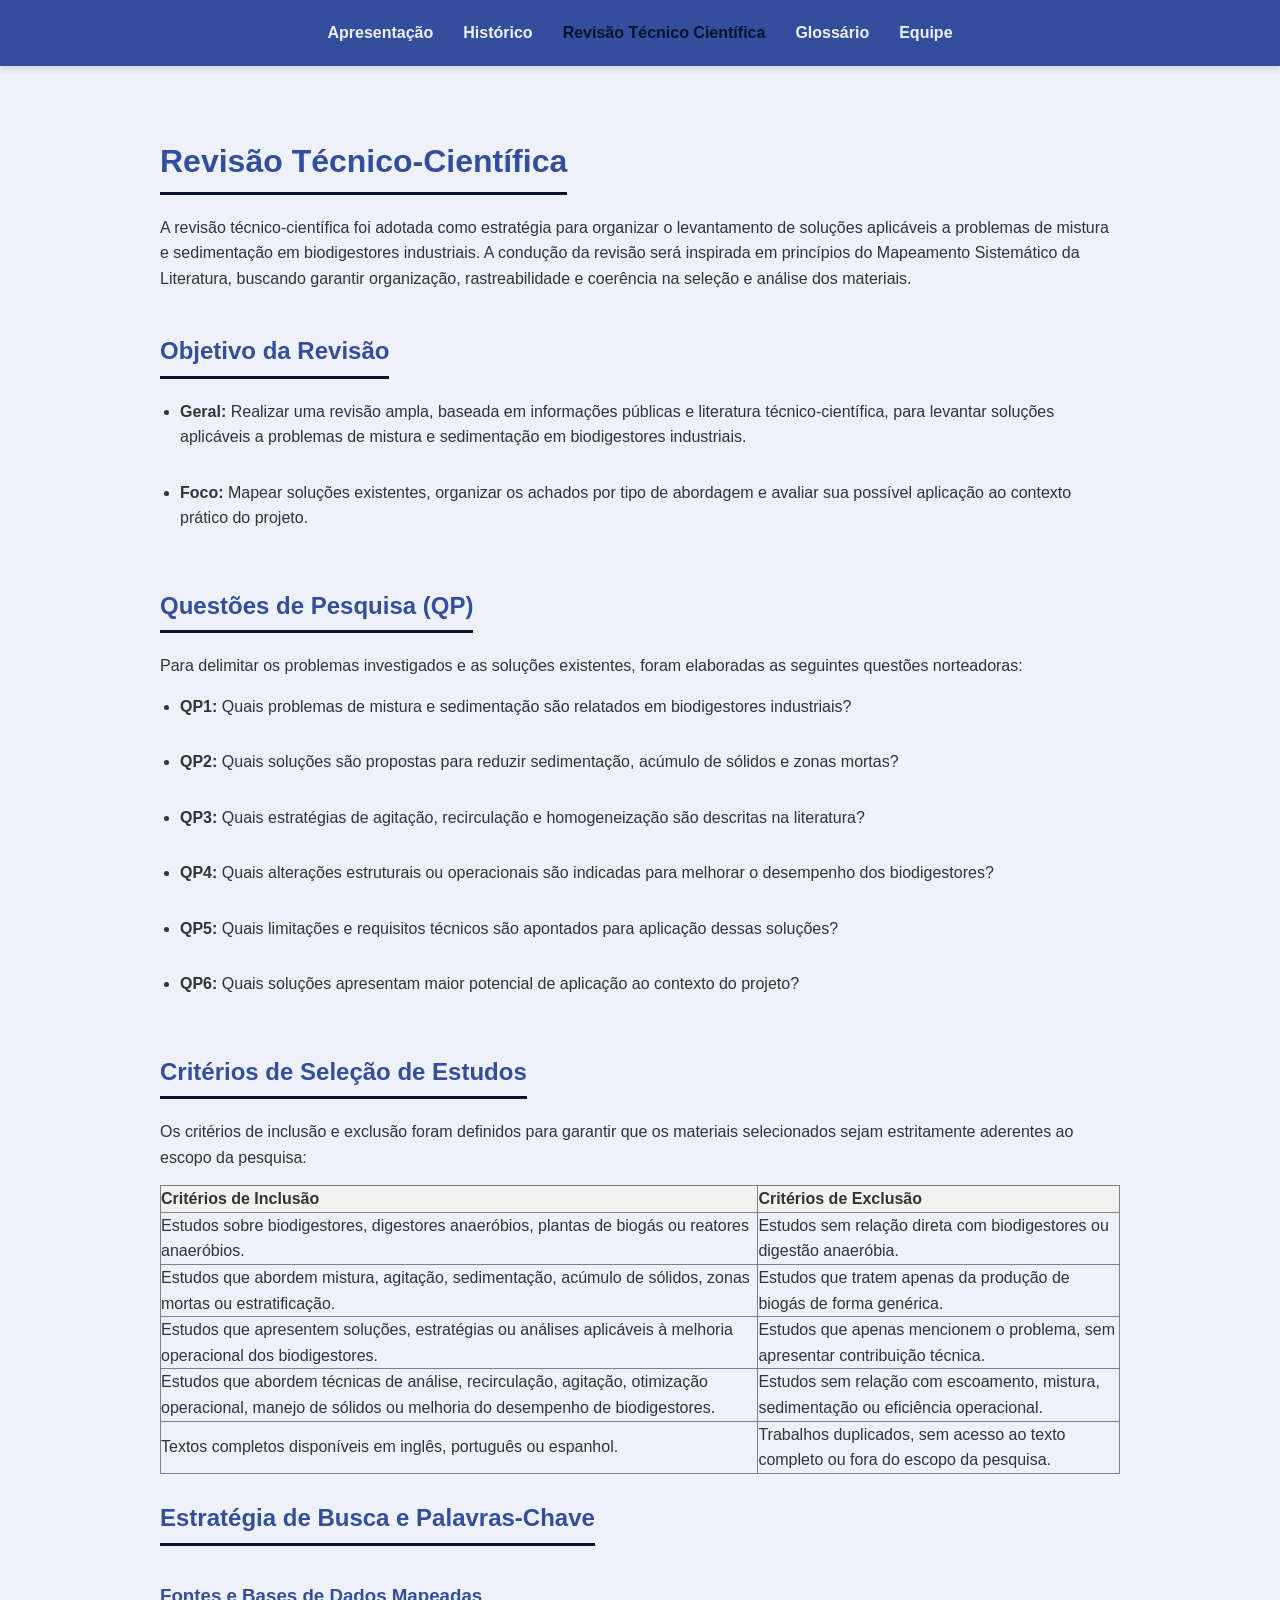
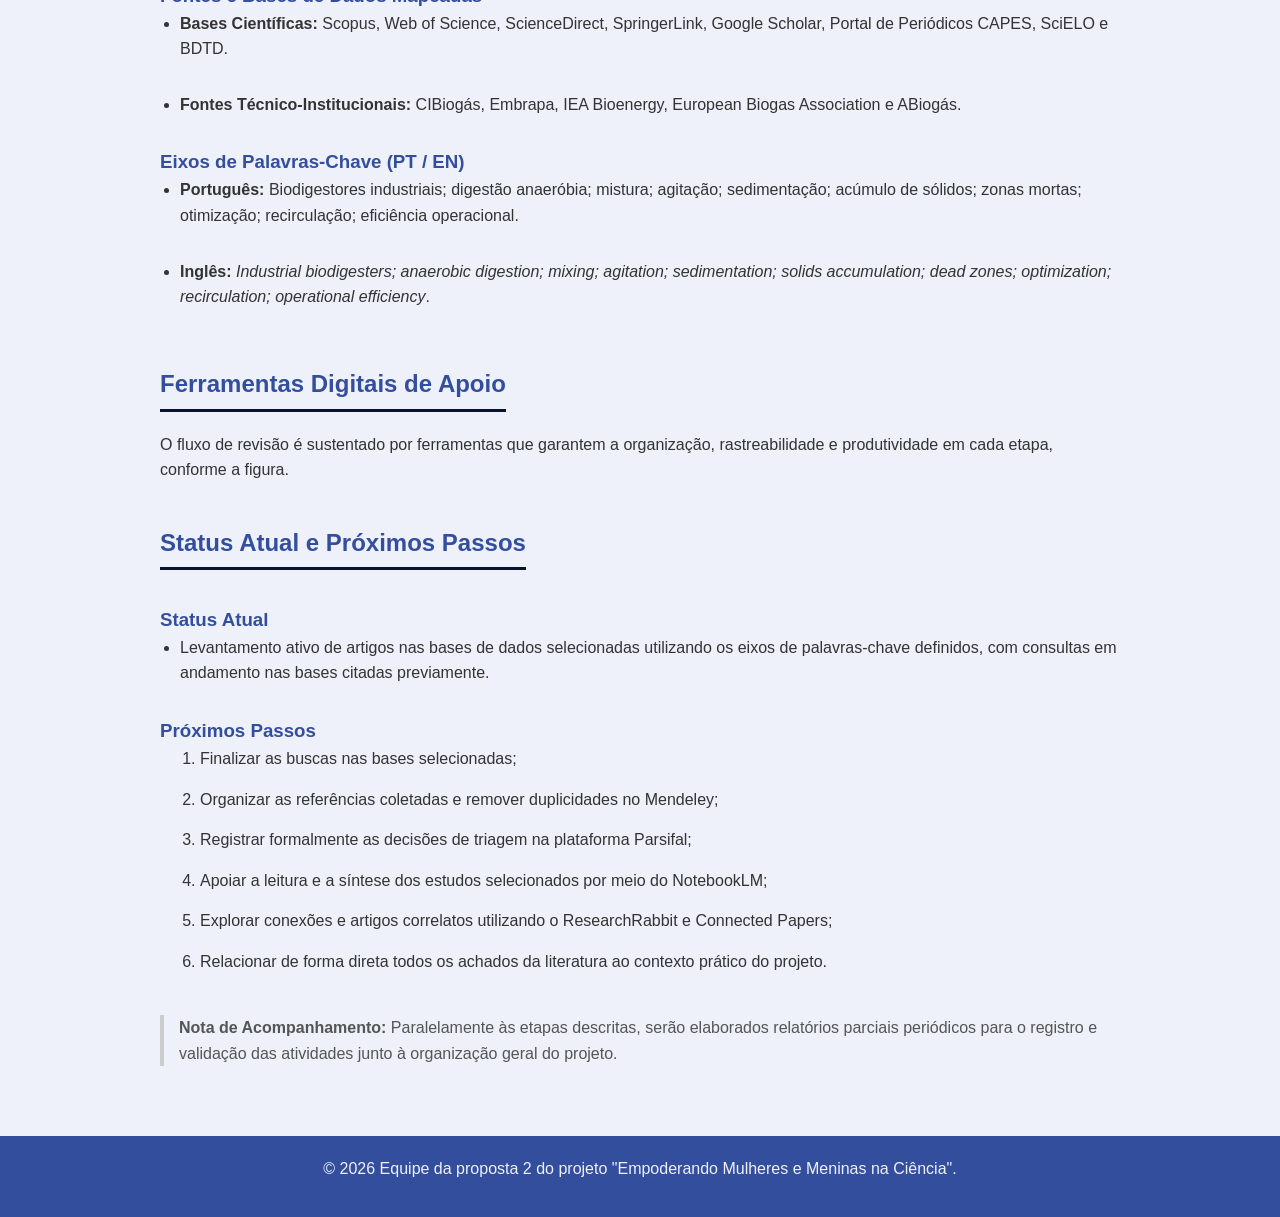
<file: revisao.html>
<!DOCTYPE html>
<html lang="pt-BR">
<head>
    <meta charset="UTF-8">
    <meta name="viewport" content="width=device-width, initial-scale=1.0">
    <title>Revisão</title>
    <link rel="stylesheet" href="style.css">
</head>
<body>
    <header>
        <nav>
            <a href="index.html">Apresentação</a>
            <a href="diario.html">Histórico</a>
            <a href="revisao.html" class="ativo">Revisão Técnico Científica</a>
            <a href="glossario.html">Glossário</a>
            <a href="equipe.html">Equipe</a>
        </nav>
    </header>

        <main>
        <h1>Revisão Técnico-Científica</h1>
        <p>A revisão técnico-científica foi adotada como estratégia para organizar o levantamento de soluções aplicáveis a problemas de mistura e sedimentação em biodigestores industriais. A condução da revisão será inspirada em princípios do Mapeamento Sistemático da Literatura, buscando garantir organização, rastreabilidade e coerência na seleção e análise dos materiais.</p>
    
        <br>
        <h2>Objetivo da Revisão</h2>
        <ul>
            <li><strong>Geral:</strong> Realizar uma revisão ampla, baseada em informações públicas e literatura técnico-científica, para levantar soluções aplicáveis a problemas de mistura e sedimentação em biodigestores industriais.</li>
            <li><strong>Foco:</strong> Mapear soluções existentes, organizar os achados por tipo de abordagem e avaliar sua possível aplicação ao contexto prático do projeto.</li>
        </ul>
    
        <br>
        <h2>Questões de Pesquisa (QP)</h2>
        <p>Para delimitar os problemas investigados e as soluções existentes, foram elaboradas as seguintes questões norteadoras:</p>
        <ul>
            <li><strong>QP1:</strong> Quais problemas de mistura e sedimentação são relatados em biodigestores industriais?</li>
            <li><strong>QP2:</strong> Quais soluções são propostas para reduzir sedimentação, acúmulo de sólidos e zonas mortas?</li>
            <li><strong>QP3:</strong> Quais estratégias de agitação, recirculação e homogeneização são descritas na literatura?</li>
            <li><strong>QP4:</strong> Quais alterações estruturais ou operacionais são indicadas para melhorar o desempenho dos biodigestores?</li>
            <li><strong>QP5:</strong> Quais limitações e requisitos técnicos são apontados para aplicação dessas soluções?</li>
            <li><strong>QP6:</strong> Quais soluções apresentam maior potencial de aplicação ao contexto do projeto?</li>
        </ul>
    
        <br>
        <h2>Critérios de Seleção de Estudos</h2>
        <p>Os critérios de inclusão e exclusão foram definidos para garantir que os materiais selecionados sejam estritamente aderentes ao escopo da pesquisa:</p>
        
        <table border="1" cellpadding="8" cellspacing="0" style="border-collapse: collapse; width: 100%; text-align: left;">
            <thead>
                <tr style="background-color: #f2f2f2;">
                    <th>Critérios de Inclusão</th>
                    <th>Critérios de Exclusão</th>
                </tr>
            </thead>
            <tbody>
                <tr>
                    <td>Estudos sobre biodigestores, digestores anaeróbios, plantas de biogás ou reatores anaeróbios.</td>
                    <td>Estudos sem relação direta com biodigestores ou digestão anaeróbia.</td>
                </tr>
                <tr>
                    <td>Estudos que abordem mistura, agitação, sedimentação, acúmulo de sólidos, zonas mortas ou estratificação.</td>
                    <td>Estudos que tratem apenas da produção de biogás de forma genérica.</td>
                </tr>
                <tr>
                    <td>Estudos que apresentem soluções, estratégias ou análises aplicáveis à melhoria operacional dos biodigestores.</td>
                    <td>Estudos que apenas mencionem o problema, sem apresentar contribuição técnica.</td>
                </tr>
                <tr>
                    <td>Estudos que abordem técnicas de análise, recirculação, agitação, otimização operacional, manejo de sólidos ou melhoria do desempenho de biodigestores.</td>
                    <td>Estudos sem relação com escoamento, mistura, sedimentação ou eficiência operacional.</td>
                </tr>
                <tr>
                    <td>Textos completos disponíveis em inglês, português ou espanhol.</td>
                    <td>Trabalhos duplicados, sem acesso ao texto completo ou fora do escopo da pesquisa.</td>
                </tr>
            </tbody>
        </table>
    
        <br>
        <h2>Estratégia de Busca e Palavras-Chave</h2>
        
        <h3>Fontes e Bases de Dados Mapeadas</h3>
        <ul>
            <li><strong>Bases Científicas:</strong> Scopus, Web of Science, ScienceDirect, SpringerLink, Google Scholar, Portal de Periódicos CAPES, SciELO e BDTD.</li>
            <li><strong>Fontes Técnico-Institucionais:</strong> CIBiogás, Embrapa, IEA Bioenergy, European Biogas Association e ABiogás.</li>
        </ul>
    
        <h3>Eixos de Palavras-Chave (PT / EN)</h3>
        <ul>
            <li><strong>Português:</strong> Biodigestores industriais; digestão anaeróbia; mistura; agitação; sedimentação; acúmulo de sólidos; zonas mortas; otimização; recirculação; eficiência operacional.</li>
            <li><strong>Inglês:</strong> <em>Industrial biodigesters; anaerobic digestion; mixing; agitation; sedimentation; solids accumulation; dead zones; optimization; recirculation; operational efficiency</em>.</li>
        </ul>
    
        <br>
        <h2>Ferramentas Digitais de Apoio</h2>
        <p>O fluxo de revisão é sustentado por ferramentas que garantem a organização, rastreabilidade e produtividade em cada etapa, conforme a figura.</p>
        <img source="fluxo.png">
    
        <br>
        <h2>Status Atual e Próximos Passos</h2>
        
        <h3>Status Atual</h3>
        <ul>
            <li>Levantamento ativo de artigos nas bases de dados selecionadas utilizando os eixos de palavras-chave definidos, com consultas em andamento nas bases citadas previamente.</li>
        </ul>
    
        <h3>Próximos Passos</h3>
        <ol>
            <li>Finalizar as buscas nas bases selecionadas;</li>
            <li>Organizar as referências coletadas e remover duplicidades no Mendeley;</li>
            <li>Registrar formalmente as decisões de triagem na plataforma Parsifal;</li>
            <li>Apoiar a leitura e a síntese dos estudos selecionados por meio do NotebookLM;</li>
            <li>Explorar conexões e artigos correlatos utilizando o ResearchRabbit e Connected Papers;</li>
            <li>Relacionar de forma direta todos os achados da literatura ao contexto prático do projeto.</li>
        </ol>
    
        <br>
        <blockquote style="border-left: 4px solid #ccc; padding-left: 15px; margin-left: 0; color: #555;">
            <strong>Nota de Acompanhamento:</strong> Paralelamente às etapas descritas, serão elaborados relatórios parciais periódicos para o registro e validação das atividades junto à organização geral do projeto.
        </blockquote>
    </main>
    
    <footer>
        <p>&copy; 2026 Equipe da proposta 2 do projeto "Empoderando Mulheres e Meninas na Ciência".</p>
    </footer>
        
</body>
</html>
</file>
<file: style.css>
/* Paleta de Cores Geo biogás & carbon */
:root {
    --bio-green: #09132f; 
    --tema-azul: #334E9D; 
    --light-bg: #eef0fa; 
    --text-color: #333333;
}

* {
    margin: 0;
    padding: 0;
    box-sizing: border-box;
    font-family: 'Segoe UI', Tahoma, Geneva, Verdana, sans-serif;
}

body {
    background-color: var(--light-bg);
    color: var(--text-color);
    line-height: 1.6;
    display: flex;
    flex-direction: column;
    min-height: 100vh;
}

/* Barra de Navegação */
header {
    background-color: var(--tema-azul);
    width: 100%;
    box-shadow: 0 4px 6px rgba(0,0,0,0.1);
}

nav {
    display: flex;
    justify-content: center;
    padding: 15px 0;
    flex-wrap: wrap;
}

nav a {
    color: var(--light-bg);
    text-decoration: none;
    margin: 5px 15px;
    font-weight: 600;
    transition: color 0.3s ease;
}

nav a:hover, nav a.ativo {
    color: var(--bio-green);
}

/* Estrutura Principal */
main {
    flex: 1;
    padding: 40px 20px;
    max-width: 1000px;
    width: 100%;
    margin: 0 auto;
    background-color: var(--light-bg);
    margin-top: 30px;
    margin-bottom: 30px;
}

h1, h2 {
    color: var(--tema-azul);
    margin-bottom: 20px;
    border-bottom: 3px solid var(--bio-green);
    display: inline-block;
    padding-bottom: 5px;
}

h3, h4 {
    color: var(--tema-azul);
    margin-top: 15px;
}

p, ul, li {
    margin-bottom: 15px;
}

ul {
    padding-left: 20px;
}

/* Cards para organizar conteúdo */
.card {
    margin-bottom: 20px;
}

.glossary-term {
    font-weight: bold;
    color: var(--tema-azul);
}

/* Rodapé */
footer {
    background-color: var(--tema-azul);
    color: var(--light-bg);
    text-align: center;
    padding: 20px 0;
    margin-top: auto;
}

/* Espaçamento principal entre as datas (primeiro nível da lista) */
main ul > li {
    margin-bottom: 30px; 
}

/* Espaço entre a data e o começo da lista de ações */
main ul ul {
    margin-top: 10px; 
}

/* Espaçamento reduzido entre as ações dentro de uma mesma data */
main ul ul > li {
    margin-bottom: 8px; 
}

ol {
    padding-left: 40px; /* Empurra números (ol) para a direita */
}

/* Layout de duas colunas para a página de Equipe */
.equipe-colunas {
    display: grid;
    grid-template-columns: 1fr 1fr; /* Divide a tela em duas partes exatamente iguais */
    gap: 40px; /* Cria um respiro bem confortável entre a sua coluna e a da Daniela */
    margin-top: 20px;
    margin-bottom: 30px;
}

/* Ajuste nos espaçamentos internos para ficar elegante */
.membro-equipe h3 {
    margin-bottom: 5px; /* Deixa o nome mais próximo do cargo e descrição */
}

/* Regra de Ouro: Responsividade para Celulares */
@media (max-width: 768px) {
    .equipe-colunas {
        grid-template-columns: 1fr; /* Se a tela for pequena, fica uma pessoa embaixo da outra */
        gap: 25px;
    }
}
</file>
